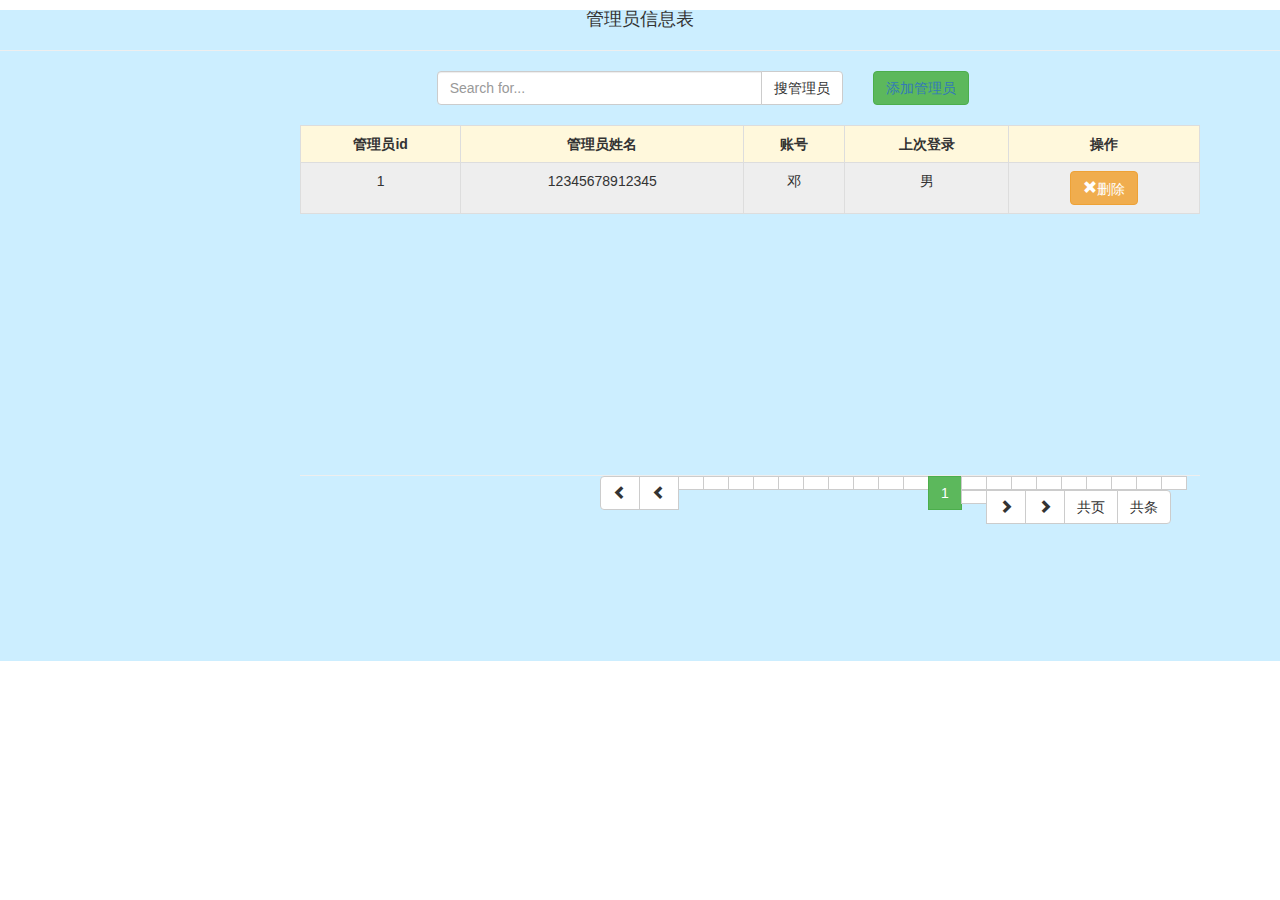
<file: src/main/resources/templates/Admin.html>
<!DOCTYPE html>
<html lang="en" xmlns:th="http://www.thymeleaf.org">
<head>
    <meta charset="UTF-8">
    <title>管理员管理</title>
</head>
<!-- 最新版本的 Bootstrap 核心 CSS 文件 -->
<link type="text/css" rel="stylesheet" href="../static/bootstrap/css/bootstrap.min.css" th:href="@{../bootstrap/css/bootstrap.min.css}">
<script src="../static/bootstrap/js/jquery.min.js" th:src="@{../bootstrap/js/jquery.min.js}"></script>
<script src="../static/bootstrap/js/bootstrap.min.js" th:src="@{../bootstrap/js/bootstrap.min.js}"></script>
<body>
<div style="background-color: #CCEEFF">
    <div th:replace="bar/publicBar::bar(1)">

    </div>

    <div style="margin: 0 auto;text-align: center;">
        <h4>管理员信息表</h4>
    </div><hr>

    <div>
        <div class="row">
            <div class="col-md-4">
                <!-- Indicates a successful or positive action -->
            </div>
            <div class="col-md-4">
                <div class="input-group">
                    <input type="text" class="form-control" placeholder="Search for..." id="input1" onkeyup="this.value=this.value.replace(/^\s+|\s+$/g,'')">
                    <span class="input-group-btn">
        <button class="btn btn-default" type="button"  data-toggle="tooltip" data-placement="bottom" title="按姓名" onclick="submit();">搜管理员</button>
      </span>
                </div><!-- /input-group -->
            </div>

                <div class="col-md-4">
                    <button type="button" class="btn btn-success"><a href="Admin_add.html" th:href="@{/Admin_add.html}">添加管理员</a></button>

                </div>



        </div>

    </div>
    <div th:fragment="pageAdmin" id="pageAdmin">
        <div style="width: 900px;height: 536px;border: 0px solid red;margin-left: 300px;padding: 0 0 0 0">
            <div style="width: 900px;height: 350px;border: 0px solid red;padding: 0 auto;">

                <table class="table table-bordered" style="margin-top: 20px;">
                    <tr>
                        <th style="text-align: center;background-color: cornsilk;">管理员id</th>
                        <th style="text-align: center;background-color: cornsilk;">管理员姓名</th>
                        <th style="text-align: center;background-color: cornsilk;">账号</th>
                        <th style="text-align: center;background-color: cornsilk;">上次登录</th>
                        <th style="text-align: center;background-color: cornsilk;">操作</th>


                    </tr>

                    <tr style="text-align: center;background-color: #eeeeee" th:each="admin:${admin}">
                        <td th:text="${admin.adminId}">1</td>
                        <td th:text="${admin.name}">12345678912345</td>
                        <td th:text="${admin.adminAccount}">邓</td>
                        <td th:text="${admin.lastTime}">男</td>

                        <td ><!-- Indicates caution should be taken with this action -->
                            <button type="button" class="btn btn-warning" data-toggle="tooltip" data-placement="bottom" title="无权限"><text class="glyphicon glyphicon-remove">删除</text></button></td>

                    </tr>







                </table>

            </div>
            <div style="border:0px solid red;width: 100%;height: 1px;background-color: #eeeeee;margin-top: 0px;">

            </div>
            <div style="margin-left: 300px;">
                <div class="btn-group"  role="group" aria-label="..." th:object="${pageResult}" >
                    <button type="button" class="btn btn-default" th:disabled="*{(nowPage!=1)?'false':'disabled'}" th:if="*{findParam==1}" th:onclick="submit2([[*{nowPage}-1]])" ><text class="glyphicon glyphicon-chevron-left" ></text> </button>
                    <button type="button" class="btn btn-default" th:disabled="*{(nowPage!=1)?'false':'disabled'}" th:if="*{findParam==2}"  th:onclick="submit1([[*{nowPage}-1]]);"><text class="glyphicon glyphicon-chevron-left" ></text></button>

                    <button type="button" class="btn btn-default" th:if="*{nowPage==(totalPage-1)&&totalPage>4&&findParam==1}" th:text="*{nowPage-3}" th:onclick="submit2([[*{nowPage}-3]])" ></button>
                    <button type="button" class="btn btn-default" th:if="*{nowPage==(totalPage-1)&&totalPage>4&&findParam==2}" th:text="*{nowPage-3}" th:onclick="submit1([[*{nowPage}-3]]);"></button>
                    <button type="button" class="btn btn-default" th:if="*{nowPage==totalPage&&totalPage>4&&findParam==1}" th:text="*{nowPage-4}" th:onclick="submit2([[*{nowPage}-4]])"></button>
                    <button type="button" class="btn btn-default" th:if="*{nowPage==totalPage&&totalPage>4&&findParam==2}" th:text="*{nowPage-4}" th:onclick="submit1([[*{nowPage}-2]]);"></button>
                    <button type="button" class="btn btn-default" th:if="*{nowPage==totalPage&&totalPage>=4&&findParam==1}" th:text="*{nowPage-3}" th:onclick="submit2([[*{nowPage}-3]])"></button>
                    <button type="button" class="btn btn-default" th:if="*{nowPage==totalPage&&totalPage>=4&&findParam==2}" th:text="*{nowPage-3}" th:onclick="submit1([[*{nowPage}-3]]);"></button>

                    <button type="button" class="btn btn-default" th:if="*{nowPage>2&&findParam==1}" th:text="*{nowPage-2}" th:onclick="submit2([[*{nowPage}-2]])"></button>
                    <button type="button" class="btn btn-default" th:if="*{nowPage>2&&findParam==2}" th:text="*{nowPage-2}" th:onclick="submit1([[*{nowPage}-2]]);"></button>
                    <button type="button" class="btn btn-default" th:if="*{nowPage>1&&findParam==1}" th:text="*{nowPage-1}" th:onclick="submit2([[*{nowPage}-1]])"></button>
                    <button type="button" class="btn btn-default" th:if="*{nowPage>1&&findParam==2}" th:text="*{nowPage-1}" th:onclick="submit1([[*{nowPage}-1]]);"></button>
                    <button type="button" class="btn btn-success" th:href="@{/getAllNotice(*{nowPage})}" th:text="*{nowPage}">1</button>
                    <button type="button" class="btn btn-default" th:if="*{nowPage!=totalPage&&nowPage!=totalPage+1&&findParam==1}" th:text="*{nowPage+1}" th:onclick="submit2([[*{nowPage}+1]])"></button>
                    <button type="button" class="btn btn-default" th:if="*{nowPage!=totalPage&&nowPage!=totalPage+1&&findParam==2}" th:text="*{nowPage+1}" th:onclick="submit1([[*{nowPage}+1]]);"></button>
                    <button type="button" class="btn btn-default" th:if="*{nowPage!=totalPage&&nowPage!=totalPage+1&&nowPage!=totalPage-1&&findParam==1}" th:text="*{nowPage+2}"  th:onclick="submit2([[*{nowPage}+2]])"></button>
                    <button type="button" class="btn btn-default" th:if="*{nowPage!=totalPage&&nowPage!=totalPage+1&&nowPage!=totalPage-1&&findParam==2}" th:text="*{nowPage+2}"  th:onclick="submit1([[*{nowPage}+2]]);"></button>

                    <button type="button" class="btn btn-default" th:if="*{nowPage==1&&totalPage>=4&&findParam==1}" th:text="*{nowPage+3}" th:onclick="submit2([[*{nowPage}+3]])"></button>
                    <button type="button" class="btn btn-default" th:if="*{nowPage==1&&totalPage>=4&&findParam==2}" th:text="*{nowPage+3}" th:onclick="submit1([[*{nowPage}+3]]);"></button>
                    <button type="button" class="btn btn-default" th:if="*{nowPage==1&&totalPage>4&&findParam==1}" th:text="*{nowPage+4}" th:onclick="submit2([[*{nowPage}+4]])"></button>
                    <button type="button" class="btn btn-default" th:if="*{nowPage==1&&totalPage>4&&findParam==2}" th:text="*{nowPage+4}" th:onclick="submit1([[*{nowPage}+4]]);"></button>
                    <button type="button" class="btn btn-default" th:if="*{nowPage==2&&totalPage>4&&findParam==1}" th:text="*{nowPage+3}" th:onclick="submit2([[*{nowPage}+3]])"></button>
                    <button type="button" class="btn btn-default" th:if="*{nowPage==2&&totalPage>4&&findParam==2}" th:text="*{nowPage+3}" th:onclick="submit1([[*{nowPage}+3]]);"></button>

                    <button type="button" class="btn btn-default" th:disabled="*{nowPage!=totalPage}?'false':'disabled'" th:if="*{findParam==1}" th:onclick="submit2([[*{nowPage}+1]])"><text class="glyphicon glyphicon-chevron-right" ></text></button>
                    <button type="button" class="btn btn-default" th:disabled="*{nowPage!=totalPage}?'false':'disabled'" th:if="*{findParam==2}" th:onclick="submit1([[*{nowPage}+1]]);"><text class="glyphicon glyphicon-chevron-right" ></text></button>

                    <button type="button" class="btn btn-default" style="text-align: center;">共<span th:text="*{totalPage}"></span>页</button>
                    <button type="button" class="btn btn-default" style="text-align: center;">共<span th:text="*{totalCount}"></span>条</button>
                </div>

            </div>
        </div>

    </div>


</div>

</body>
<script type = "text/javascript" th:inline="javascript">
    function submit(){
        //搜索

        var inputdata=$('#input1').val();
        if(inputdata!=""&&inputdata!=undefined&&inputdata!=null) {
            var url = "/findAdmin?param=" + $('#input1').val()+"&nowPage="+"1";
            $('#pageAdmin').load(url);

        }else {

            if (confirm("输入有误"))
            {
                location.reload([false]) ;
                return true;
            }else {
                location.reload([false]) ;
                return false;
            }


        }

    }


    function submit1(nowPage){


        var inputdata=$('#input1').val();
        if(inputdata!=""&&inputdata!=undefined&&inputdata!=null) {
            var url = "/findAdmin?param=" + $('#input1').val()+"&nowPage="+nowPage;
            $('#pageAdmin').load(url);

        }else {

            if (confirm("输入有误"))
            {
                location.reload([false]) ;
                return true;
            }else {
                location.reload([false]) ;
                return false;
            }


        }

    }
    //页面分页
    function submit2(nowPage){


        var url = "/getAllAdmin?nowPage=" +nowPage+"&param="+"0";

        $('#pageAdmin').load(url);



    }


    function del(noticeId,nowPage)
    {
        if(confirm("确定要删除吗？"))
        {

            var url = "/delNotice?param=" + noticeId+"&nowPage="+nowPage;
            $('#pageNotice').load(url);



            return true;
        }
        else
        {
            return false;
        }

    }


</script>
</html>
</file>
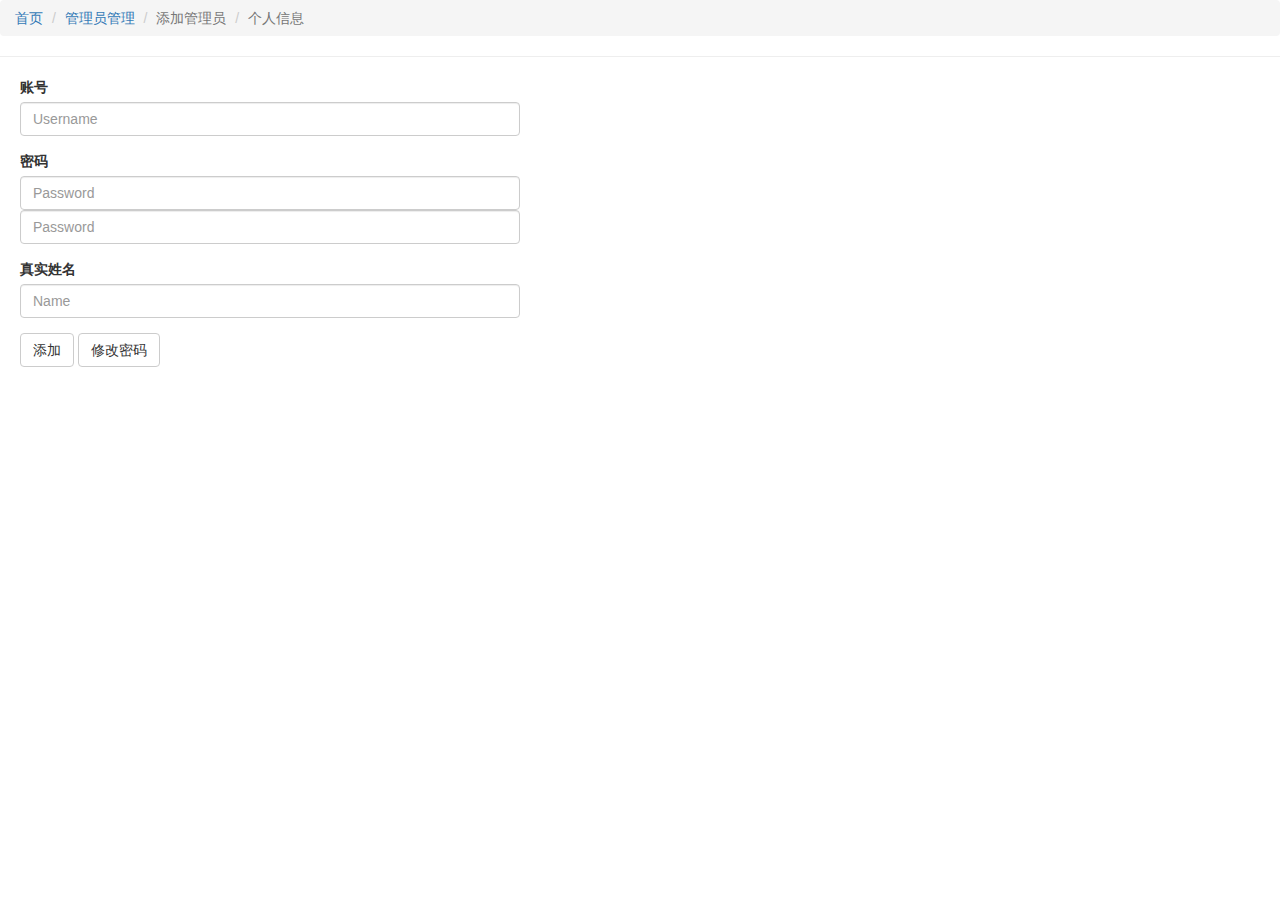
<file: src/main/resources/templates/Admin_add.html>
<!DOCTYPE html>
<html lang="en" xmlns:th="http://www.thymeleaf.org">
<head>
    <meta charset="UTF-8">
    <title>添加管理员</title>
</head>

<!-- 最新版本的 Bootstrap 核心 CSS 文件 -->
<link type="text/css" rel="stylesheet" href="../static/bootstrap/css/bootstrap.min.css" th:href="@{../bootstrap/css/bootstrap.min.css}">
<script src="../static/bootstrap/js/jquery.min.js" th:src="@{../bootstrap/js/jquery.min.js}"></script>
<script src="../static/bootstrap/js/bootstrap.min.js" th:src="@{../bootstrap/js/bootstrap.min.js}"></script>
<body>
<div>
    <div >
        <div >
            <ol class="breadcrumb">
                <li><a href="Index.html">首页</a></li>
                <li><a href="Index.html" th:href="@{/getAllAdmin(nowPage=1,param=1)}" th:if="${info==null}">管理员管理</a></li>

                <li class="active" th:if="${info==null}">添加管理员</li>
                <li class="active" th:if="${info!=null}">个人信息</li>
            </ol>
        </div><hr>
    <div style="margin-left: 20px;width: 500px;height: 500px;">
    <form  id="form1" th:method="${info}!=null?'post':''" th:action="${info}!=null?'/updateAdmin':''">
        <div class="form-group">
            <label >账号</label>
            <input type="" class="form-control"  id="username" placeholder="Username" name="username" onkeyup="this.value=this.value.replace(/[, ]/g,'')" th:if="${info==null}">
            <h4 th:text="${admin.adminAccount}" th:if="${info!=null}"></h4>
        </div>
        <div class="form-group">
            <label >密码</label>
            <input type="" class="form-control"  id="password" placeholder= "Password" name="password" onkeyup="this.value=this.value.replace(/[, ]/g,'')" th:if="${info==null}">
            <input type="" class="form-control"  id="password1" placeholder= "Password" name="password" onkeyup="this.value=this.value.replace(/[, ]/g,'')" th:if="${info!=null}" th:value="${admin.adminPassword}">
        </div>

        <div class="form-group">
            <label >真实姓名</label>
            <input type="" class="form-control" id="name" placeholder="Name" name="name" onkeyup="this.value=this.value.replace(/[, ]/g,'')" th:if="${info==null}">
            <h4 th:text="${admin.name}" th:if="${info!=null}"></h4>
        </div>


        <button type="button" class="btn btn-default" onclick="submit1();" th:if="${info==null}">添加</button>
        <button type="submit" class="btn btn-default"  th:if="${info!=null}">修改密码</button>

    </form>
    </div>
</div>
</div>
</body>
<script type = "text/javascript" th:inline="javascript">
    /**
     *
     */
    function submit1() {

        var name = $("#name").val();
        var password = $("#password").val();
        var username = $("#username").val();
        if(name==""||name==null||name==undefined||password==""||password==null||password==undefined||username==""||username==undefined
        ||username==null){
            confirm("输入有误");
            location.reload([false]);
        }

       else {
            $.ajax({
                type: "post",
                url: "/addAdmin",
                data: $("#form1").serializeArray(),
                dataType: "json",
                // contentType:"application/json; charset=utf-8",
                contentType: "application/x-www-form-urlencoded",
                success: function (data) {

                    if (data.mes == "1") {
                        alert("添加成功")
                        location.reload([false]);
                    } else if (data.mes == "0") {
                        alert("该用户已被注册")

                    } else if (data.mes == "2") {
                        alert("添加失败")
                        location.reload([false]);
                    } else if (data.mes == "3") {
                        alert("输入有误")
                    }

                }
            });
        }
        }







</script>
</html>
</file>
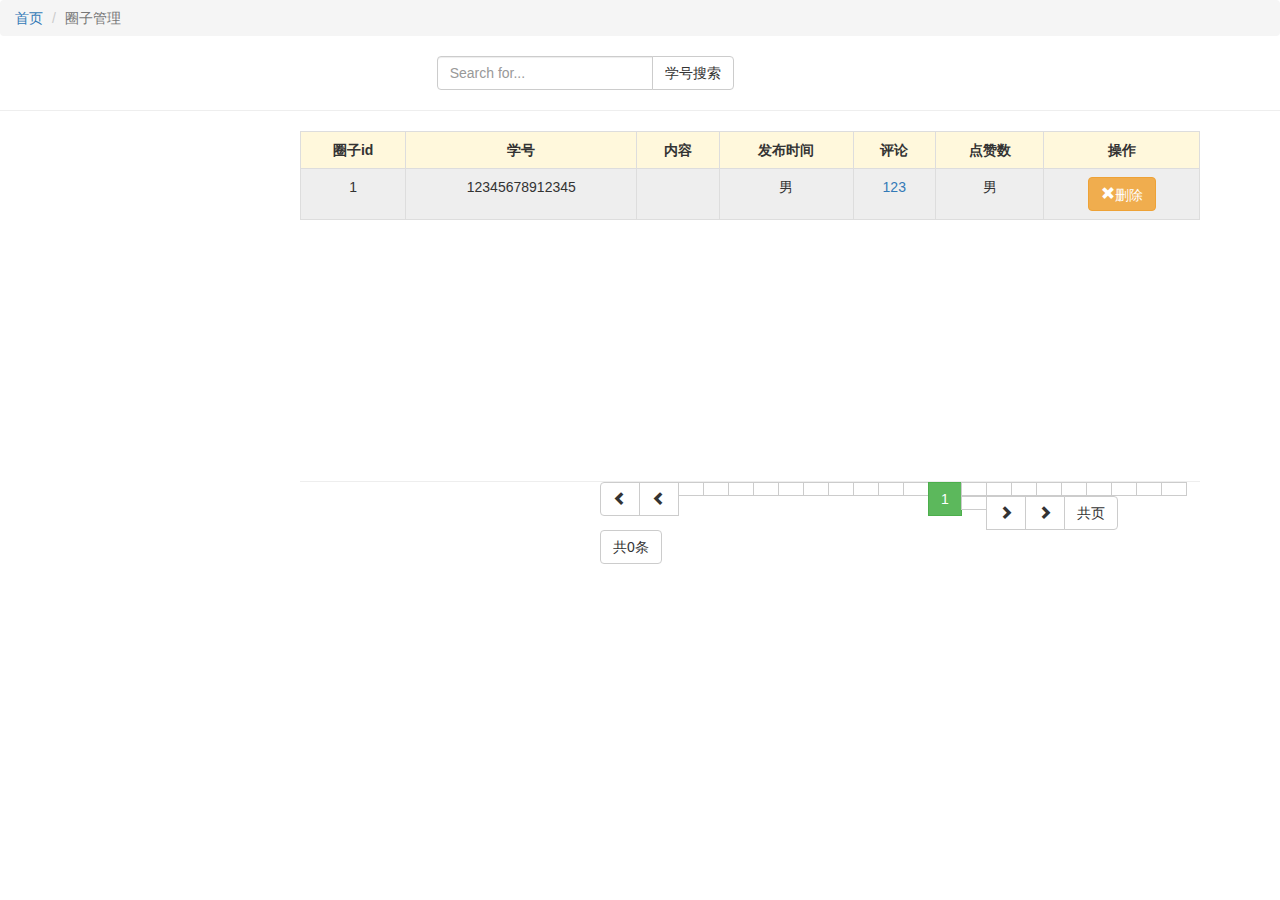
<file: src/main/resources/templates/Circle.html>
<!DOCTYPE html>
<html lang="en" xmlns:th="http://www.thymeleaf.org">
<head>
    <meta charset="UTF-8">
    <title>圈子</title>
    <link type="text/css" rel="stylesheet" href="../static/bootstrap/css/bootstrap.min.css" th:href="@{../bootstrap/css/bootstrap.min.css}">
    <script src="../static/bootstrap/js/jquery.min.js" th:src="@{../bootstrap/js/jquery.min.js}"></script>
    <script src="../static/bootstrap/js/bootstrap.min.js" th:src="@{../bootstrap/js/bootstrap.min.js}"></script>
</head>
<body>
<div>
    <div >
        <ol class="breadcrumb">
            <li><a href="Index.html">首页</a></li>
            <li class="active">圈子管理</li>
        </ol>
    </div>
    <div class="row">
        <div class="col-md-4">
            <!-- Indicates a successful or positive action -->
        </div>
        <div class="col-md-3">
            <div class="input-group">
                <input type="text" class="form-control" placeholder="Search for..." id="input1">
                <span class="input-group-btn">
        <button class="btn btn-default" type="button"  data-toggle="tooltip" data-placement="bottom" title="按学号" onclick="submit();">学号搜索</button>
      </span>
            </div><!-- /input-group -->
        </div>

        <div class="col-md-4">
            <!--<button type="button" class="btn btn-success"><a href="Admin_add.html" th:href="@{/Admin_add.html}">添加管理员</a></button>-->

        </div>



    </div><hr>
    <div th:fragment="pageCircle" id="pageCircle">
        <div style="width: 900px;height: 536px;border: 0px solid red;margin-left: 300px;padding: 0 0 0 0">
            <div style="width: 900px;height: 350px;border: 0px solid red;padding: 0 auto;">

                <table class="table table-bordered" style="margin-top: 20px;">
                    <tr>

                        <th style="text-align: center;background-color: cornsilk;">圈子id</th>
                        <th style="text-align: center;background-color: cornsilk;">学号</th>
                        <th style="text-align: center;background-color: cornsilk;">内容</th>
                        <th style="text-align: center;background-color: cornsilk;">发布时间</th>
                        <th style="text-align: center;background-color: cornsilk;">评论</th>
                        <th style="text-align: center;background-color: cornsilk;">点赞数</th>
                        <th style="text-align: center;background-color: cornsilk;">操作</th>


                    </tr>

                    <tr style="text-align: center;background-color: #eeeeee" th:each="circle:${circle}">
                        <td th:text="${circle.circleId}">1</td>
                        <td th:text="${circle.creatorId}">12345678912345</td>
                        <td ><a th:href="@{/getCircleContent(param=${circle.circleId})}" th:text="内容详情"></a></td>
                        <td th:text="${circle.createTime}">男</td>
                        <td ><a th:href="@{/getAllComment(nowPage=1,circleId=${circle.circleId},param=1)}" th:text="评论详情">123</a></td>
                        <td th:text="${circle.like}">男</td>

                        <td ><!-- Indicates caution should be taken with this action -->
                            <button type="button" class="btn btn-warning" data-toggle="tooltip" data-placement="bottom" title="无权限" th:onclick="del([[${circle.creatorId}]],[[${pageResult.nowPage}]])"><text class="glyphicon glyphicon-remove">删除</text></button></td>

                    </tr>







                </table>

            </div>
            <div style="border:0px solid red;width: 100%;height: 1px;background-color: #eeeeee;margin-top: 0px;">

            </div>
            <div style="margin-left: 300px;">
                <div class="btn-group"  role="group" aria-label="..." th:object="${pageResult}" >
                    <button type="button" class="btn btn-default" th:disabled="*{(nowPage!=1)?'false':'disabled'}" th:if="*{findParam==1}" th:onclick="submit2([[*{nowPage}-1]])" ><text class="glyphicon glyphicon-chevron-left" ></text> </button>
                    <button type="button" class="btn btn-default" th:disabled="*{(nowPage!=1)?'false':'disabled'}" th:if="*{findParam==2}"  th:onclick="submit1([[*{nowPage}-1]]);"><text class="glyphicon glyphicon-chevron-left" ></text></button>

                    <button type="button" class="btn btn-default" th:if="*{nowPage==(totalPage-1)&&totalPage>4&&findParam==1}" th:text="*{nowPage-3}" th:onclick="submit2([[*{nowPage}-3]])" ></button>
                    <button type="button" class="btn btn-default" th:if="*{nowPage==(totalPage-1)&&totalPage>4&&findParam==2}" th:text="*{nowPage-3}" th:onclick="submit1([[*{nowPage}-3]]);"></button>
                    <button type="button" class="btn btn-default" th:if="*{nowPage==totalPage&&totalPage>4&&findParam==1}" th:text="*{nowPage-4}" th:onclick="submit2([[*{nowPage}-4]])"></button>
                    <button type="button" class="btn btn-default" th:if="*{nowPage==totalPage&&totalPage>4&&findParam==2}" th:text="*{nowPage-4}" th:onclick="submit1([[*{nowPage}-2]]);"></button>
                    <button type="button" class="btn btn-default" th:if="*{nowPage==totalPage&&totalPage>=4&&findParam==1}" th:text="*{nowPage-3}" th:onclick="submit2([[*{nowPage}-3]])"></button>
                    <button type="button" class="btn btn-default" th:if="*{nowPage==totalPage&&totalPage>=4&&findParam==2}" th:text="*{nowPage-3}" th:onclick="submit1([[*{nowPage}-3]]);"></button>

                    <button type="button" class="btn btn-default" th:if="*{nowPage>2&&findParam==1}" th:text="*{nowPage-2}" th:onclick="submit2([[*{nowPage}-2]])"></button>
                    <button type="button" class="btn btn-default" th:if="*{nowPage>2&&findParam==2}" th:text="*{nowPage-2}" th:onclick="submit1([[*{nowPage}-2]]);"></button>
                    <button type="button" class="btn btn-default" th:if="*{nowPage>1&&findParam==1}" th:text="*{nowPage-1}" th:onclick="submit2([[*{nowPage}-1]])"></button>
                    <button type="button" class="btn btn-default" th:if="*{nowPage>1&&findParam==2}" th:text="*{nowPage-1}" th:onclick="submit1([[*{nowPage}-1]]);"></button>
                    <button type="button" class="btn btn-success" th:href="@{/getAllNotice(*{nowPage})}" th:text="*{nowPage}">1</button>
                    <button type="button" class="btn btn-default" th:if="*{nowPage!=totalPage&&nowPage!=totalPage+1&&findParam==1}" th:text="*{nowPage+1}" th:onclick="submit2([[*{nowPage}+1]])"></button>
                    <button type="button" class="btn btn-default" th:if="*{nowPage!=totalPage&&nowPage!=totalPage+1&&findParam==2}" th:text="*{nowPage+1}" th:onclick="submit1([[*{nowPage}+1]]);"></button>
                    <button type="button" class="btn btn-default" th:if="*{nowPage!=totalPage&&nowPage!=totalPage+1&&nowPage!=totalPage-1&&findParam==1}" th:text="*{nowPage+2}"  th:onclick="submit2([[*{nowPage}+2]])"></button>
                    <button type="button" class="btn btn-default" th:if="*{nowPage!=totalPage&&nowPage!=totalPage+1&&nowPage!=totalPage-1&&findParam==2}" th:text="*{nowPage+2}"  th:onclick="submit1([[*{nowPage}+2]]);"></button>

                    <button type="button" class="btn btn-default" th:if="*{nowPage==1&&totalPage>=4&&findParam==1}" th:text="*{nowPage+3}" th:onclick="submit2([[*{nowPage}+3]])"></button>
                    <button type="button" class="btn btn-default" th:if="*{nowPage==1&&totalPage>=4&&findParam==2}" th:text="*{nowPage+3}" th:onclick="submit1([[*{nowPage}+3]]);"></button>
                    <button type="button" class="btn btn-default" th:if="*{nowPage==1&&totalPage>4&&findParam==1}" th:text="*{nowPage+4}" th:onclick="submit2([[*{nowPage}+4]])"></button>
                    <button type="button" class="btn btn-default" th:if="*{nowPage==1&&totalPage>4&&findParam==2}" th:text="*{nowPage+4}" th:onclick="submit1([[*{nowPage}+4]]);"></button>
                    <button type="button" class="btn btn-default" th:if="*{nowPage==2&&totalPage>4&&findParam==1}" th:text="*{nowPage+3}" th:onclick="submit2([[*{nowPage}+3]])"></button>
                    <button type="button" class="btn btn-default" th:if="*{nowPage==2&&totalPage>4&&findParam==2}" th:text="*{nowPage+3}" th:onclick="submit1([[*{nowPage}+3]]);"></button>

                    <button type="button" class="btn btn-default" th:disabled="*{nowPage!=totalPage}?'false':'disabled'" th:if="*{findParam==1}" th:onclick="submit2([[*{nowPage}+1]])"><text class="glyphicon glyphicon-chevron-right" ></text></button>
                    <button type="button" class="btn btn-default" th:disabled="*{nowPage!=totalPage}?'false':'disabled'" th:if="*{findParam==2}" th:onclick="submit1([[*{nowPage}+1]]);"><text class="glyphicon glyphicon-chevron-right" ></text></button>

                    <button type="button" class="btn btn-default" style="text-align: center;">共<span th:text="*{totalPage}"></span>页</button>
                </div> <button type="button" class="btn btn-default" style="text-align: center;">共<span th:text="*{totalCount}">0</span>条</button>

            </div>
        </div>

    </div>



</div>

</body>
<script type = "text/javascript" th:inline="javascript">
    function submit(){
        //搜索

        var inputdata=$('#input1').val();
        if(inputdata!=""&&inputdata!=undefined&&inputdata!=null) {
            var url = "/findCircle?param=" + $('#input1').val()+"&nowPage="+"1";
            $('#pageCircle').load(url);

        }else {

            if (confirm("输入有误"))
            {
                location.reload([false]) ;
                return true;
            }else {
                location.reload([false]) ;
                return false;
            }


        }

    }

    //阻止搜索框输入非数字
    $('#input1').bind('input propertychange', function() {

        $(this)[0].value = $(this).val().replace(/[^0-9]/g,'')
    });

    function submit1(nowPage){


        var inputdata=$('#input1').val();
        if(inputdata!=""&&inputdata!=undefined&&inputdata!=null) {
            var url = "/findCircle?param=" + $('#input1').val()+"&nowPage="+nowPage;
            $('#pageCircle').load(url);

        }else {

            if (confirm("输入有误"))
            {
                location.reload([false]) ;
                return true;
            }else {
                location.reload([false]) ;
                return false;
            }


        }

    }
    //页面分页
    function submit2(nowPage){


        var url = "/getAllCircle?nowPage=" +nowPage+"&param="+"0";

        $('#pageCircle').load(url);



    }



    function del(studentId,nowPage)
    {
        if(confirm("确定要删除吗？"))
        {

            var url = "/delCircle?param=" + studentId+"&nowPage="+nowPage;
            $('#pageCircle').load(url);



            return true;
        }
        else
        {
            return false;
        }

    }


</script>
</html>
</file>
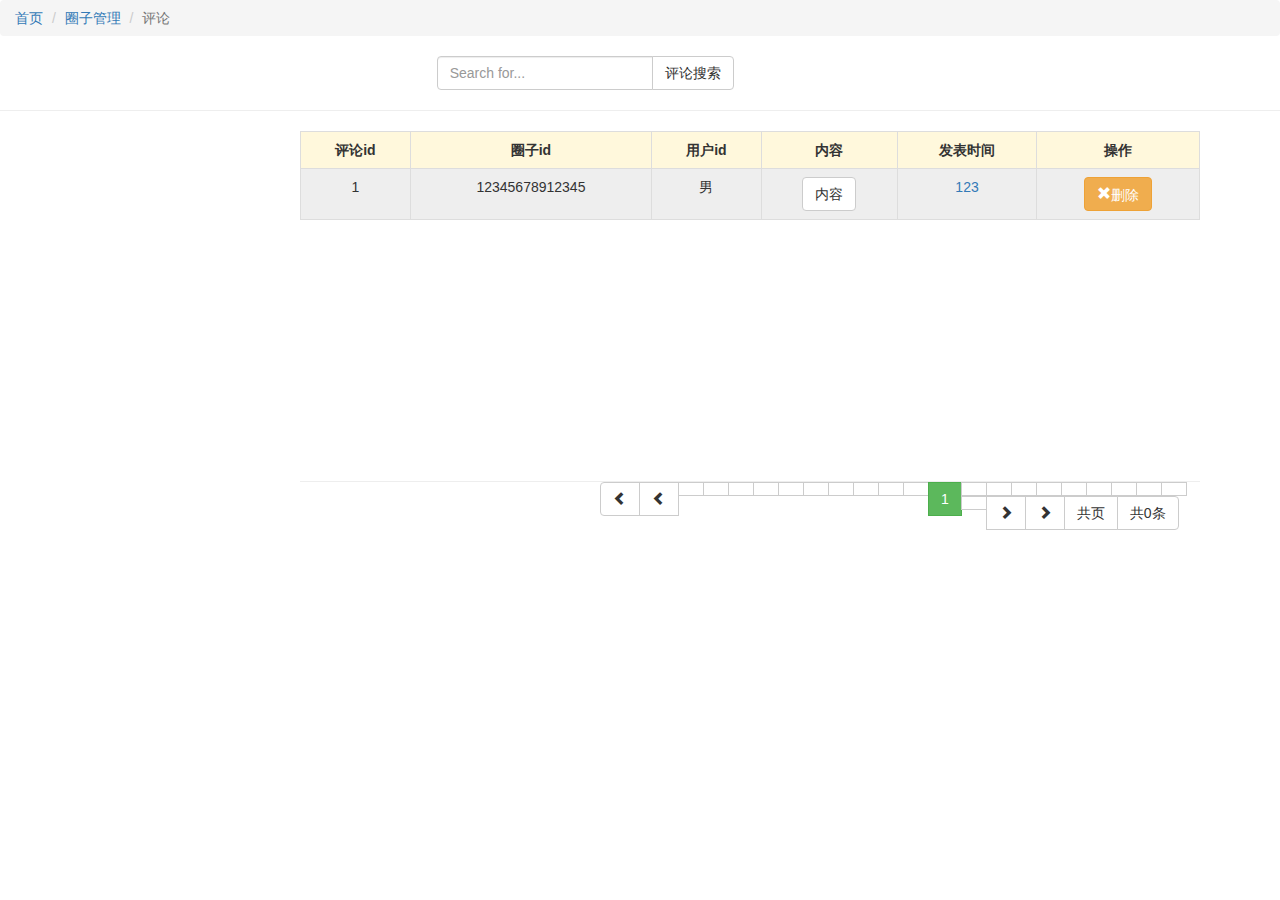
<file: src/main/resources/templates/Comment.html>
<!DOCTYPE html>
<html lang="en" xmlns:th="http://www.thymeleaf.org">
<head>
    <meta charset="UTF-8">
    <title>评论</title>
    <link type="text/css" rel="stylesheet" href="../static/bootstrap/css/bootstrap.min.css" th:href="@{../bootstrap/css/bootstrap.min.css}">
    <script src="../static/bootstrap/js/jquery.min.js" th:src="@{../bootstrap/js/jquery.min.js}"></script>
    <script src="../static/bootstrap/js/bootstrap.min.js" th:src="@{../bootstrap/js/bootstrap.min.js}"></script>
</head>
<body>
<div>
    <div >
        <ol class="breadcrumb">
            <li><a href="Index.html">首页</a></li>
            <li><a href="Circle.html" th:href="@{getAllCircle(nowPage=1,param=1)}">圈子管理</a></li>
            <li class="active">评论</li>
        </ol>
    </div>
    <div class="row">
        <div class="col-md-4">
            <!-- Indicates a successful or positive action -->
        </div>
        <div class="col-md-3">
            <div class="input-group">
                <input type="text" class="form-control" placeholder="Search for..." id="input1">
                <span class="input-group-btn">
        <button class="btn btn-default" type="button"  data-toggle="tooltip" data-placement="bottom" title="" onclick="submit();">评论搜索</button>
      </span>
            </div><!-- /input-group -->
        </div>

        <div class="col-md-4">
            <!--<button type="button" class="btn btn-success"><a href="Admin_add.html" th:href="@{/Admin_add.html}">添加管理员</a></button>-->

        </div>



    </div><hr>
    <div th:fragment="pageComment" id="pageComment">
        <div style="width: 900px;height: 536px;border: 0px solid red;margin-left: 300px;padding: 0 0 0 0">
            <div style="width: 900px;height: 350px;border: 0px solid red;padding: 0 auto;">

                <table class="table table-bordered" style="margin-top: 20px;">
                    <tr>

                        <th style="text-align: center;background-color: cornsilk;">评论id</th>
                        <th style="text-align: center;background-color: cornsilk;">圈子id</th>
                        <th style="text-align: center;background-color: cornsilk;">用户id</th>
                        <th style="text-align: center;background-color: cornsilk;">内容</th>
                        <th style="text-align: center;background-color: cornsilk;">发表时间</th>
                        <th style="text-align: center;background-color: cornsilk;">操作</th>


                    </tr>

                    <tr style="text-align: center;background-color: #eeeeee" th:each="comment:${comment}">
                        <td th:text="${comment.commentId}">1</td>
                        <td th:text="${comment.circleId}">12345678912345</td>
                        <td th:text="${comment.userId}">男</td>
                        <td ><button class="btn btn-default" type="button"  data-toggle="tooltip" data-placement="bottom"  th:onclick="submitContent([[${comment.content}]]);" >内容</button></td>

                        <td th:text="${comment.createTime}"><a>123</a></td>

                        <td ><!-- Indicates caution should be taken with this action -->
                            <button type="button" class="btn btn-warning" data-toggle="tooltip" data-placement="bottom" title="无权限" th:onclick="del([[${comment.commentId}]],[[${pageResult.nowPage}]],[[${comment.circleId}]])"><text class="glyphicon glyphicon-remove">删除</text></button></td>

                    </tr>







                </table>

            </div>
            <div style="border:0px solid red;width: 100%;height: 1px;background-color: #eeeeee;margin-top: 0px;">

            </div>
            <div style="margin-left: 300px;">
                <div class="btn-group"  role="group" aria-label="..." th:object="${pageResult}" >
                    <button type="button" class="btn btn-default" th:disabled="*{(nowPage!=1)?'false':'disabled'}" th:if="*{findParam==1}" th:onclick="submit2([[*{nowPage}-1]])" ><text class="glyphicon glyphicon-chevron-left" ></text> </button>
                    <button type="button" class="btn btn-default" th:disabled="*{(nowPage!=1)?'false':'disabled'}" th:if="*{findParam==2}"  th:onclick="submit1([[*{nowPage}-1]]);"><text class="glyphicon glyphicon-chevron-left" ></text></button>

                    <button type="button" class="btn btn-default" th:if="*{nowPage==(totalPage-1)&&totalPage>4&&findParam==1}" th:text="*{nowPage-3}" th:onclick="submit2([[*{nowPage}-3]])" ></button>
                    <button type="button" class="btn btn-default" th:if="*{nowPage==(totalPage-1)&&totalPage>4&&findParam==2}" th:text="*{nowPage-3}" th:onclick="submit1([[*{nowPage}-3]]);"></button>
                    <button type="button" class="btn btn-default" th:if="*{nowPage==totalPage&&totalPage>4&&findParam==1}" th:text="*{nowPage-4}" th:onclick="submit2([[*{nowPage}-4]])"></button>
                    <button type="button" class="btn btn-default" th:if="*{nowPage==totalPage&&totalPage>4&&findParam==2}" th:text="*{nowPage-4}" th:onclick="submit1([[*{nowPage}-2]]);"></button>
                    <button type="button" class="btn btn-default" th:if="*{nowPage==totalPage&&totalPage>=4&&findParam==1}" th:text="*{nowPage-3}" th:onclick="submit2([[*{nowPage}-3]])"></button>
                    <button type="button" class="btn btn-default" th:if="*{nowPage==totalPage&&totalPage>=4&&findParam==2}" th:text="*{nowPage-3}" th:onclick="submit1([[*{nowPage}-3]]);"></button>

                    <button type="button" class="btn btn-default" th:if="*{nowPage>2&&findParam==1}" th:text="*{nowPage-2}" th:onclick="submit2([[*{nowPage}-2]])"></button>
                    <button type="button" class="btn btn-default" th:if="*{nowPage>2&&findParam==2}" th:text="*{nowPage-2}" th:onclick="submit1([[*{nowPage}-2]]);"></button>
                    <button type="button" class="btn btn-default" th:if="*{nowPage>1&&findParam==1}" th:text="*{nowPage-1}" th:onclick="submit2([[*{nowPage}-1]])"></button>
                    <button type="button" class="btn btn-default" th:if="*{nowPage>1&&findParam==2}" th:text="*{nowPage-1}" th:onclick="submit1([[*{nowPage}-1]]);"></button>
                    <button type="button" class="btn btn-success" th:href="@{/getAllNotice(*{nowPage})}" th:text="*{nowPage}">1</button>
                    <button type="button" class="btn btn-default" th:if="*{nowPage!=totalPage&&nowPage!=totalPage+1&&findParam==1}" th:text="*{nowPage+1}" th:onclick="submit2([[*{nowPage}+1]])"></button>
                    <button type="button" class="btn btn-default" th:if="*{nowPage!=totalPage&&nowPage!=totalPage+1&&findParam==2}" th:text="*{nowPage+1}" th:onclick="submit1([[*{nowPage}+1]]);"></button>
                    <button type="button" class="btn btn-default" th:if="*{nowPage!=totalPage&&nowPage!=totalPage+1&&nowPage!=totalPage-1&&findParam==1}" th:text="*{nowPage+2}"  th:onclick="submit2([[*{nowPage}+2]])"></button>
                    <button type="button" class="btn btn-default" th:if="*{nowPage!=totalPage&&nowPage!=totalPage+1&&nowPage!=totalPage-1&&findParam==2}" th:text="*{nowPage+2}"  th:onclick="submit1([[*{nowPage}+2]]);"></button>

                    <button type="button" class="btn btn-default" th:if="*{nowPage==1&&totalPage>=4&&findParam==1}" th:text="*{nowPage+3}" th:onclick="submit2([[*{nowPage}+3]])"></button>
                    <button type="button" class="btn btn-default" th:if="*{nowPage==1&&totalPage>=4&&findParam==2}" th:text="*{nowPage+3}" th:onclick="submit1([[*{nowPage}+3]]);"></button>
                    <button type="button" class="btn btn-default" th:if="*{nowPage==1&&totalPage>4&&findParam==1}" th:text="*{nowPage+4}" th:onclick="submit2([[*{nowPage}+4]])"></button>
                    <button type="button" class="btn btn-default" th:if="*{nowPage==1&&totalPage>4&&findParam==2}" th:text="*{nowPage+4}" th:onclick="submit1([[*{nowPage}+4]]);"></button>
                    <button type="button" class="btn btn-default" th:if="*{nowPage==2&&totalPage>4&&findParam==1}" th:text="*{nowPage+3}" th:onclick="submit2([[*{nowPage}+3]])"></button>
                    <button type="button" class="btn btn-default" th:if="*{nowPage==2&&totalPage>4&&findParam==2}" th:text="*{nowPage+3}" th:onclick="submit1([[*{nowPage}+3]]);"></button>

                    <button type="button" class="btn btn-default" th:disabled="*{nowPage!=totalPage}?'false':'disabled'" th:if="*{findParam==1}" th:onclick="submit2([[*{nowPage}+1]])"><text class="glyphicon glyphicon-chevron-right" ></text></button>
                    <button type="button" class="btn btn-default" th:disabled="*{nowPage!=totalPage}?'false':'disabled'" th:if="*{findParam==2}" th:onclick="submit1([[*{nowPage}+1]]);"><text class="glyphicon glyphicon-chevron-right" ></text></button>

                    <button type="button" class="btn btn-default" style="text-align: center;">共<span th:text="*{totalPage}"></span>页</button>
                    <button type="button" class="btn btn-default" style="text-align: center;">共<span th:text="*{totalCount}">0</span>条</button>
                </div>

            </div>
        </div>

    </div>



</div>

</body>
<script type = "text/javascript" th:inline="javascript">
    function submit1(){
        //搜索

        var inputdata=$('#input1').val();
        if(inputdata!=""&&inputdata!=undefined&&inputdata!=null) {
            var url = "/findComment?param=" + $('#input1').val();
            $('#pageComment').load(url);

        }else {

            if (confirm("输入有误"))
            {
                location.reload([false]) ;
                return true;
            }else {
                location.reload([false]) ;
                return false;
            }


        }

    }

    //阻止搜索框输入非数字
    $('#input1').bind('input propertychange', function() {

        $(this)[0].value = $(this).val().replace(/[^0-9]/g,'')
    });

    function submit1(nowPage){
        //搜索

        var inputdata=$('#input1').val();
        if(inputdata!=""&&inputdata!=undefined&&inputdata!=null) {
            var url = "/findNotice?param=" + $('#input1').val()+"&nowPage="+nowPage;
            $('#pageComment').load(url);

        }else {

            if (confirm("输入有误"))
            {
                location.reload([false]) ;
                return true;
            }else {
                location.reload([false]) ;
                return false;
            }


        }

    }
    //页面分页
    function submit2(nowPage){


        var url = "/getAllComment?nowPage=" +nowPage+"&param="+"0";

        $('#pageComment').load(url);



    }
    function submitContent(content) {
        confirm(content);

    }

    function del(commentId,nowPage,circleId)
    {
        if(confirm("确定要删除吗？"))
        {

            var url = "/delComment?param=" + commentId+"&nowPage="+nowPage+"&circleId="+circleId;
            $('#pageComment').load(url);



            return true;
        }
        else
        {
            return false;
        }

    }


</script>
</html>
</file>
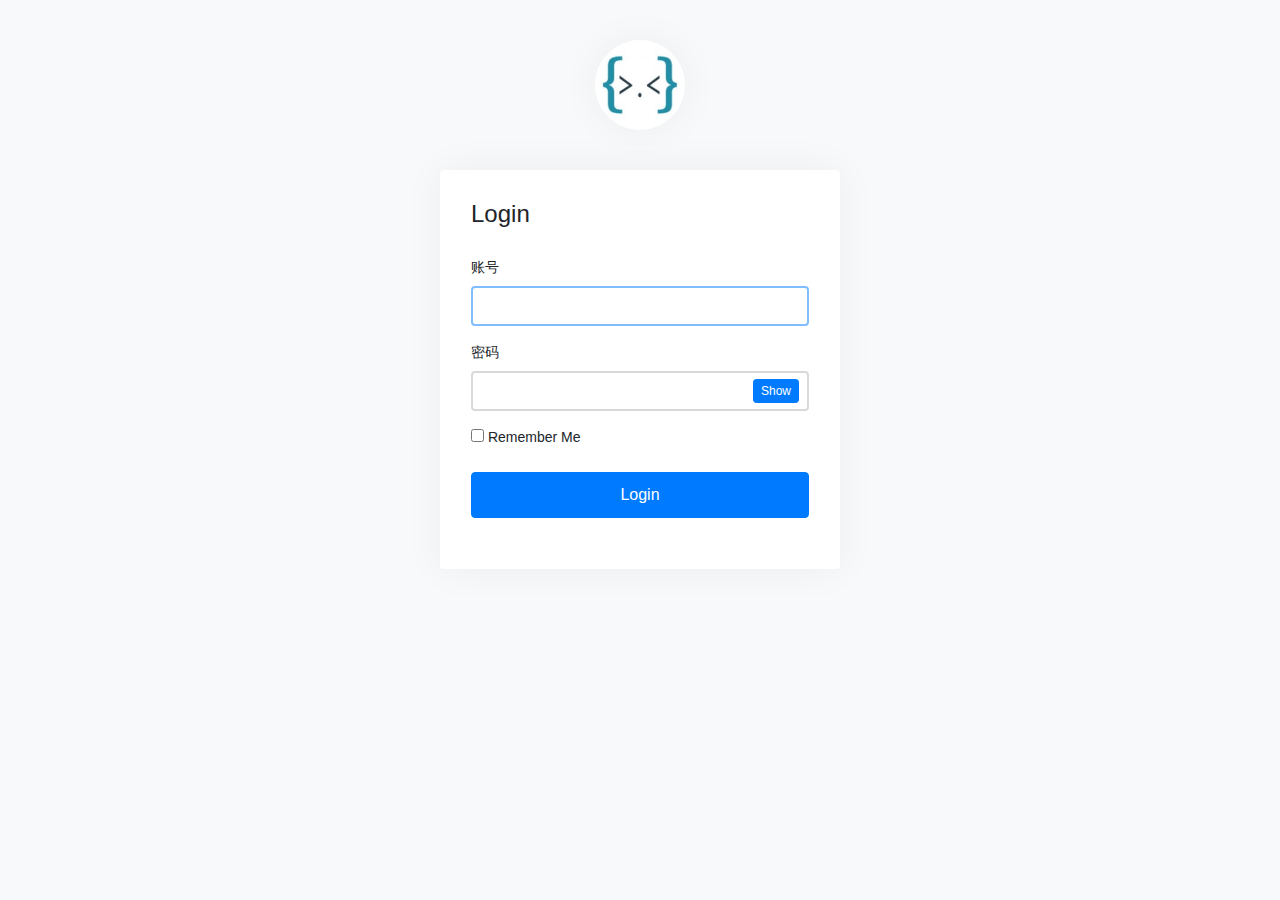
<file: src/main/resources/templates/Login.html>
<!DOCTYPE html>
<html lang="en" xmlns:th="http://www.thymeleaf.org">
<head>
	<meta charset="utf-8">
	<meta name="author" content="Kodinger">
	<title>My Login Page &mdash; Bootstrap 4 Login Page Snippet</title>
	<link rel="stylesheet" type="text/css" href="../static/login/bootstrap/css/bootstrap.min.css" th:href="@{login/bootstrap/css/bootstrap.min.css}">
	<link rel="stylesheet" type="text/css" href="../static/login/css/my-login.css" th:href="@{login/css/my-login.css}">
</head>
<body class="my-login-page">
	<section class="h-100">
		<div class="container h-100">
			<div class="row justify-content-md-center h-100">
				<div class="card-wrapper">
					<div class="brand">
						<img src="../static/login/img/logo.jpg" th:src="@{login/img/logo.jpg}">
					</div>
					<div class="card fat">
						<div class="card-body">
							<h4 class="card-title">Login</h4>
							<form method="POST" action="Index.html" th:action="@{/login}">
							 
								<div class="form-group">
									<p th:text="${mes}"></p>
									<label for="email">账号</label>

									<input id="email" type="text" class="form-control" name="username" value="" required autofocus>
								</div>

								<div class="form-group">
									<label for="password">密码
										<!--<a href="forgot.html" class="float-right">-->
											<!--Forgot Password?-->
										<!--</a>-->
									</label>
									<input id="password" type="password" class="form-control" name="password" required data-eye>
								</div>

								<div class="form-group">
									<label>
										<input type="checkbox" name="remember"> Remember Me
									</label>
								</div>

								<div class="form-group no-margin">
									<button type="submit" class="btn btn-primary btn-block">
										Login
									</button>
								</div>
								<div class="margin-top20 text-center">
									<!--Don't have an account? <a href="register.html">Create One</a>-->
								</div>
							</form>
						</div>
					</div>
					<div class="footer">
						<!--Copyright &copy; Your Company 2017 - More Templates <a href="http://www.cssmoban.com/" target="_blank" title="模板之家">模板之家</a> - Collect from <a href="http://www.cssmoban.com/" title="网页模板" target="_blank">网页模板</a>-->
					</div>
				</div>
			</div>
		</div>
	</section>

	<script src="../static/login/js/jquery.min.js" th:src="@{login/js/jquery.min.js}"></script>
	<script src="../static/login/bootstrap/js/bootstrap.min.js" th:src="@{login/bootstrap/js/bootstrap.min.js}"></script>
	<script src="../static/login/js/my-login.js" th:src="@{login/js/my-login.js}"></script>
</body>
</html>
</file>
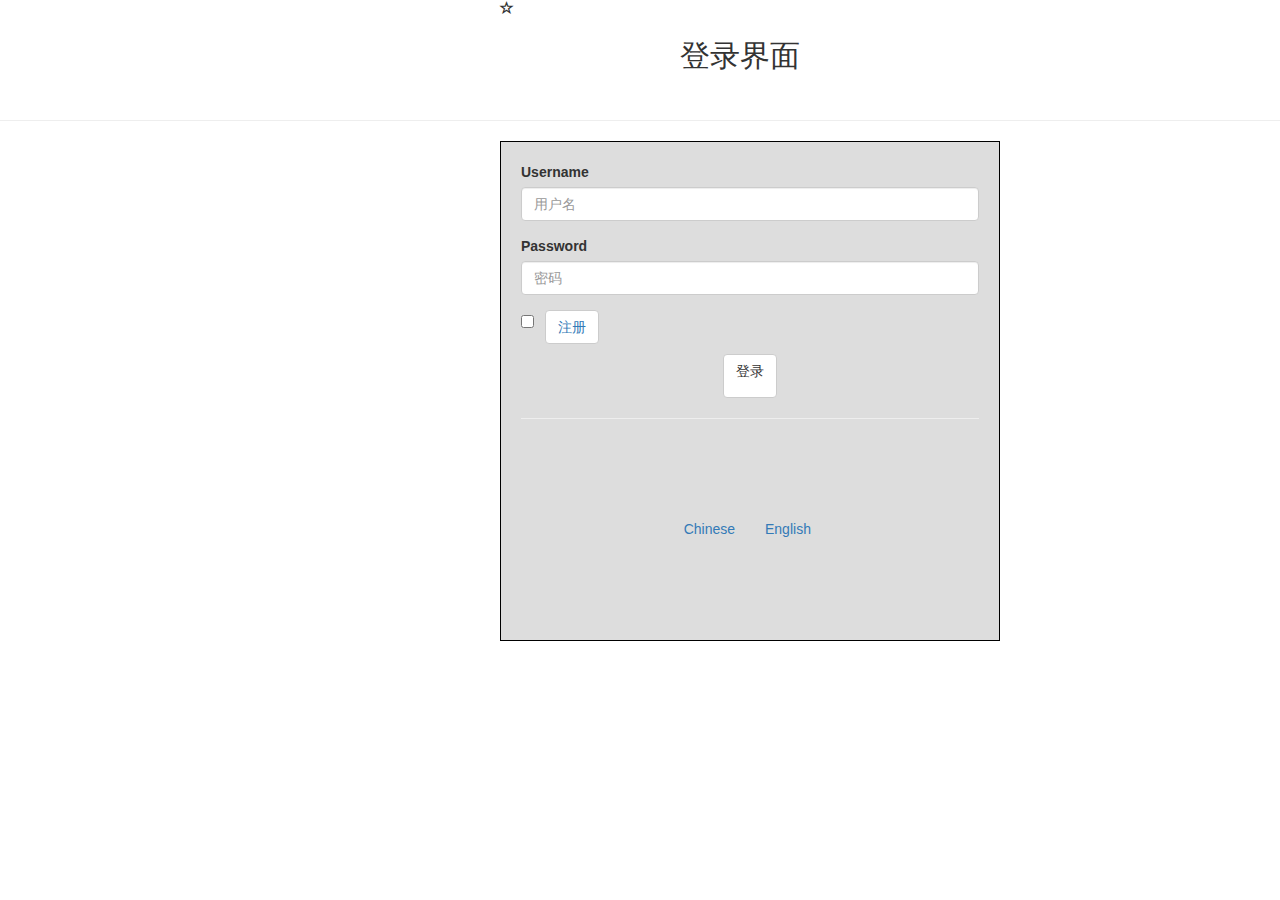
<file: src/main/resources/templates/Login2.html>
<!DOCTYPE html>
<html lang="en" xmlns:th="http://www.thymeleaf.org">
<head>
    <meta charset="UTF-8">
    <title>登录</title>
    <link type="text/css" rel="stylesheet" href="../static/css/login.css" th:href="@{css/login.css}">
    <link type="text/css" rel="stylesheet" href="../static/bootstrap/css/bootstrap.min.css" th:href="@{bootstrap/css/bootstrap.min.css}">
    <script src="../static/bootstrap/js/jquery.min.js" th:src="@{bootstrap/js/jquery.min.js}"></script>
    <script src="../static/bootstrap/js/bootstrap.min.js" th:src="@{bootstrap/js/bootstrap.min.js}"></script>
</head>
<body>
    <div class="div1">
        <div class="glyphicon glyphicon-star-empty">
            <div style="margin-left: 180px;" ><h2 th:text="#{login.tip}">登录界面</h2></div>
            <p  th:text="${mes}" th:if="${not #strings.isEmpty(mes)}" style="color: #2aabd2"></p>


        </div>



    </div><hr/>

    <div class="div2">
        <form method="post" action="Index.html" th:action="@{/login}">
            <div class="form-group">
                <label for="exampleInputEmail1" th:text="#{login.username}">Username</label>
                <input type="text" class="form-control" id="exampleInputEmail1" placeholder="用户名" name="username">
            </div>
            <div class="form-group">
                <label for="exampleInputPassword1" th:text="#{login.password}">Password</label>
                <input type="password" class="form-control" id="exampleInputPassword1" placeholder="密码" name="password">
            </div>
            <!--<div class="form-group">-->
                <!--<label for="exampleInputFile">File input</label>-->
                <!--<input type="file" id="exampleInputFile">-->
                <!--<p class="help-block">Example block-level help text here.</p>-->
            <!--</div>-->
            <div class="checkbox">
                <label >
                    <input type="checkbox"th:text="#{login.remember}" name="remember">
                </label>
                <button type="button" class="btn btn-default" data-toggle="tooltip" data-placement="top" title="该功能尚未开发" th:text="#{login.register}">
                    <a>注册</a>
                </button>


            </div>
            <div style="text-align: center">
                <button type="submit" class="btn btn-default" style=""><p th:text="#{login.bnt}">登录</p></button>
            </div><hr>
            <div class="row" style="margin-top: 100px;">
                <div class="col-md-6" style="text-align: right;"><a th:href="@{/login(l='zh_CN')}">Chinese</a></div>
                <div class="col-md-6"><a th:href="@{/login(l='en_US')}">English</a></div>

            </div>

        </form>

    </div>

</body>
</html>
</file>
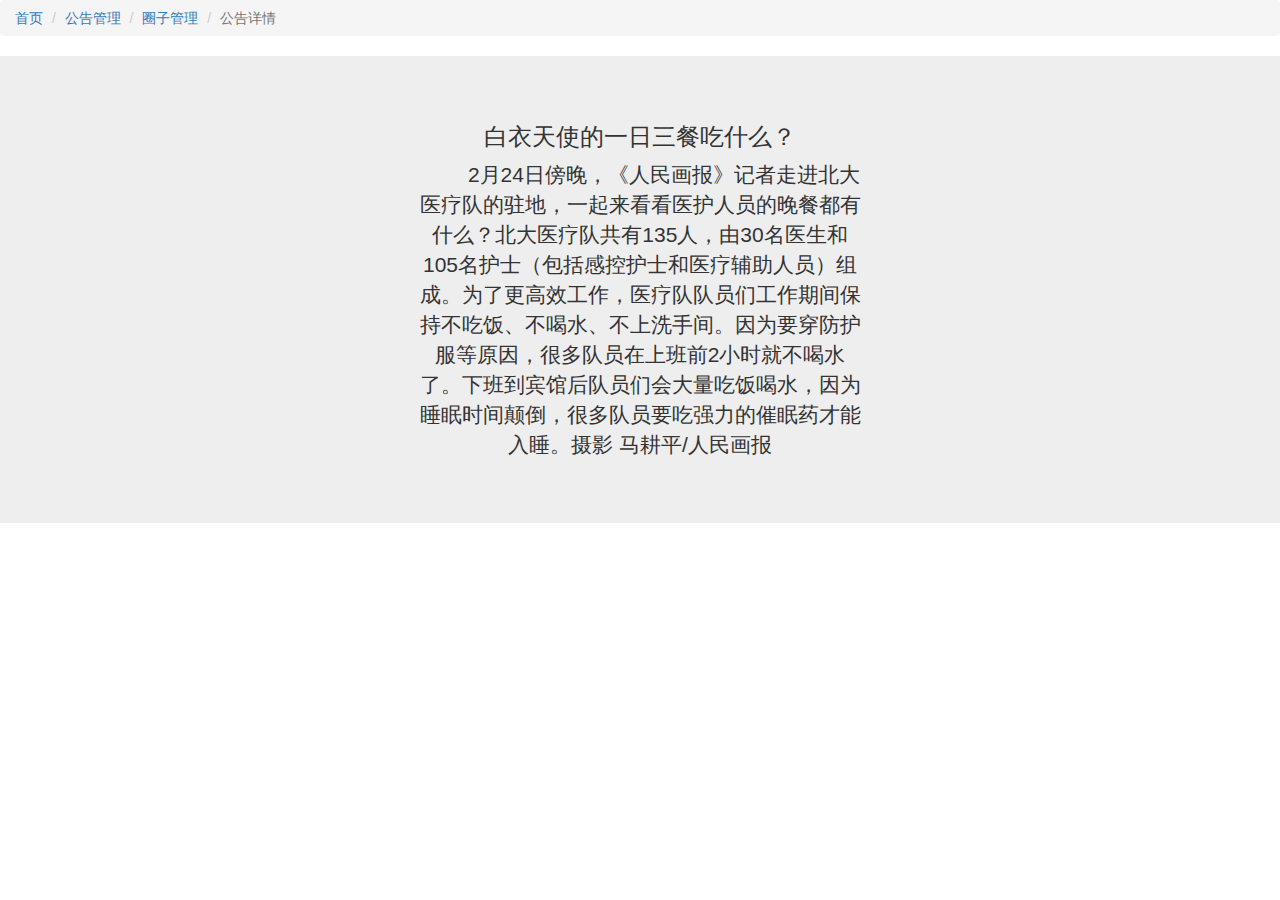
<file: src/main/resources/templates/Notice_content.html>
<!DOCTYPE html>
<html lang="en" xmlns:th="http://www.thymeleaf.org">
<head>
    <meta charset="UTF-8">
    <title>公告详情</title>
</head>
<!-- 最新版本的 Bootstrap 核心 CSS 文件 -->
<link type="text/css" rel="stylesheet" href="../static/bootstrap/css/bootstrap.min.css" th:href="@{../bootstrap/css/bootstrap.min.css}">
<script src="../static/bootstrap/js/jquery.min.js" th:src="@{../bootstrap/js/jquery.min.js}"></script>
<script src="../static/bootstrap/js/bootstrap.min.js" th:src="@{../bootstrap/js/bootstrap.min.js}"></script>
    <div>
        <div >
            <ol class="breadcrumb">
                <li><a href="Index.html" th:href="@{Index.html}" >首页</a></li>
                <li th:if="${param1}==1"><a href="Notice_index.html" th:href="@{/getAllNotice(nowPage=1,param=1)}" >公告管理</a></li>
                <li th:if="${param1}!=1"><a href="Circle.html." th:href="@{/getAllCircle(nowPage=1,param=1)}" >圈子管理</a></li>

                <li class="active">公告详情</li>
            </ol>
        </div>
        <div class="jumbotron" style="text-align: center;">
            <div style="border: 0px solid red;width: 450px;height:auto;margin: 0 auto;">
                <h3 th:text="${param1}==1?${notice.title}:${circle.content}">白衣天使的一日三餐吃什么？</h3>
                <p th:text="${param1}==1?${notice.content}:${circle.content}">&emsp;&emsp; 2月24日傍晚，《人民画报》记者走进北大医疗队的驻地，一起来看看医护人员的晚餐都有什么？北大医疗队共有135人，由30名医生和105名护士（包括感控护士和医疗辅助人员）组成。为了更高效工作，医疗队队员们工作期间保持不吃饭、不喝水、不上洗手间。因为要穿防护服等原因，很多队员在上班前2小时就不喝水了。下班到宾馆后队员们会大量吃饭喝水，因为睡眠时间颠倒，很多队员要吃强力的催眠药才能入睡。摄影 马耕平/人民画报 </p>
                <!--<p><a class="btn btn-primary btn-lg" href="#" role="button">Learn more</a></p>-->
            </div>
        </div>
    </div>

</body>
</html>
</file>
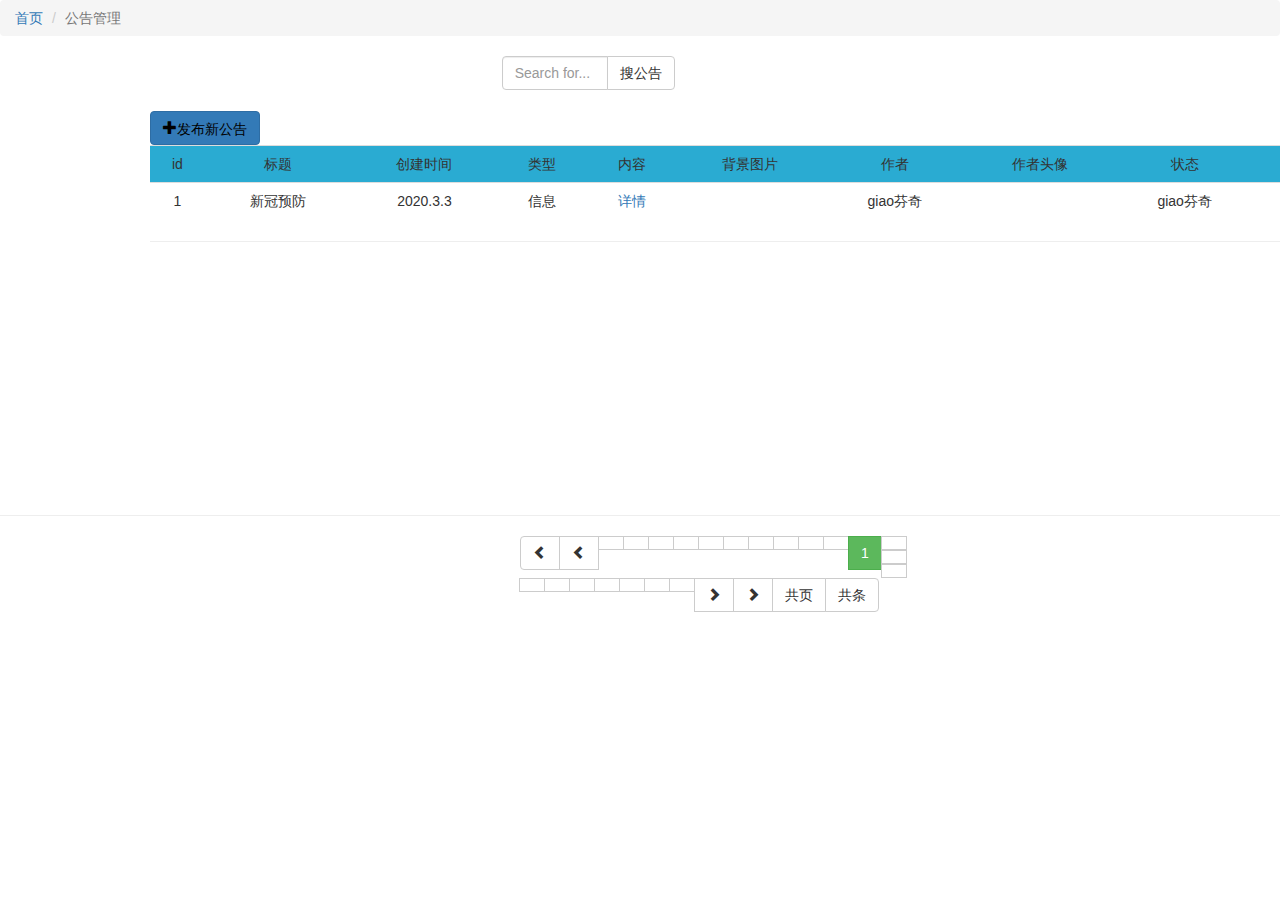
<file: src/main/resources/templates/Notice_index.html>
<!DOCTYPE html>
<html lang="en" xmlns:th="http://www.thymeleaf.org">
<head>
    <meta charset="UTF-8">
    <title>公告主页</title>
</head>
<link rel="stylesheet" type="text/css" href="../static/css/Notice_index.css" th:href="@{css/Notice_index.css}">
<!-- 最新版本的 Bootstrap 核心 CSS 文件 -->
<link type="text/css" rel="stylesheet" href="../static/bootstrap/css/bootstrap.min.css" th:href="@{../bootstrap/css/bootstrap.min.css}">
<script src="../static/bootstrap/js/jquery.min.js" th:src="@{../bootstrap/js/jquery.min.js}"></script>
<script src="../static/bootstrap/js/bootstrap.min.js" th:src="@{../bootstrap/js/bootstrap.min.js}"></script>
<body>
<div>
    <div >
        <ol class="breadcrumb">
            <li><a href="Index.html">首页</a></li>

            <li class="active">公告管理</li>
        </ol>
    </div>
    <div class="row">
        <div class="col-md-4"></div>
        <div class="col-md-4" style="margin-left: 50px;">
            <div class="col-lg-6">
                <div class="input-group">
                    <input type="text" class="form-control" id="input1" onkeyup="this.value=this.value.replace(/^\s+|\s+$/g,'')" th:value="${inputValue!=null}?${inputValue}:''" placeholder="Search for..." >
                    <span class="input-group-btn">
                        <button class="btn btn-default" type="button"  data-toggle="tooltip" data-placement="bottom" title="按标题" onclick="submit()" >搜公告</button>
                    </span>
                </div><!-- /input-group -->
            </div><!-- /.col-lg-6 -->
        </div>
        <div class="col-md-4"></div>
    </div>

    <div style="margin-top: 20px;margin-left: 150px;">
        <!-- Provides extra visual weight and identifies the primary action in a set of buttons -->
        <button type="button" class="btn btn-primary"><a href="Notice_release.html" th:href="@{/getType}" class="glyphicon glyphicon-plus" style="color: black">发布新公告</a></button>

    </div>
    <div th:fragment="pageNotice" id="pageNotice">
        <div class="div1" >
            <div>
                <table class="table table-striped">
                    <tr style="text-align: center;background-color: #2aabd2">
                        <td>id</td>
                        <td>标题</td>
                        <td>创建时间</td>
                        <td>类型</td>
                        <td>内容</td>
                        <td>背景图片</td>
                        <td>作者</td>
                        <td>作者头像</td>
                        <td >状态</td>
                        <td >操作</td>


                    </tr>
                    <tr style="text-align: center" th:each="notice:${notice}">
                        <td th:text="${notice.noticeId}">1</td>
                        <td th:text="${notice.title}">新冠预防</td>
                        <td th:text="${notice.createTime}">2020.3.3</td>
                        <td th:text="${notice.type.typeName}">信息</td>
                        <td ><a href="Notice_content.html" th:href="@{/noticeContent(param=${notice.noticeId})}">详情</a></td>
                        <td><a th:href="@{${notice.coverUrl}}"><img  th:width="50px" th:height="50px" th:src="@{${notice.coverUrl}}" ></a></td>
                        <td th:text="${notice.author}">giao芬奇</td>
                        <td><a th:href="@{${notice.authorUrl}}"><img  th:width="50px" th:height="50px" th:src="@{${notice.authorUrl}}" ></a></td>
                        <td th:text="${notice.active}">giao芬奇</td>
                        <td><button type="button" class="glyphicon glyphicon-cog"  data-toggle="tooltip" data-placement="left" title="更改状态" th:onclick="del([[${notice.noticeId}]],[[${pageResult.nowPage}]]);"></button></td>

                </tr>


                </table><hr>

            </div>

        </div>
        <div style="border:0px solid red;width: 100%;height: 1px;background-color: #eeeeee;margin-top: 70px;">

        </div>
            <div style="margin-top: 20px;">
                <div class="div2">
                    <div class="div3" >
                        <div style="">
                            <div class="btn-group"  role="group" aria-label="..." th:object="${pageResult}" >
                                <button type="button" class="btn btn-default" th:disabled="*{(nowPage!=1)?'false':'disabled'}" th:if="*{findParam==1}" th:onclick="submit2([[*{nowPage}-1]])" ><text class="glyphicon glyphicon-chevron-left" ></text> </button>
                                <button type="button" class="btn btn-default" th:disabled="*{(nowPage!=1)?'false':'disabled'}" th:if="*{findParam==2}"  th:onclick="submit1([[*{nowPage}-1]]);"><text class="glyphicon glyphicon-chevron-left" ></text></button>

                                <button type="button" class="btn btn-default" th:if="*{nowPage==(totalPage-1)&&totalPage>4&&findParam==1}" th:text="*{nowPage-3}" th:onclick="submit2([[*{nowPage}-3]])" ></button>
                                <button type="button" class="btn btn-default" th:if="*{nowPage==(totalPage-1)&&totalPage>4&&findParam==2}" th:text="*{nowPage-3}" th:onclick="submit1([[*{nowPage}-3]]);"></button>
                                <button type="button" class="btn btn-default" th:if="*{nowPage==totalPage&&totalPage>4&&findParam==1}" th:text="*{nowPage-4}" th:onclick="submit2([[*{nowPage}-4]])"></button>
                                <button type="button" class="btn btn-default" th:if="*{nowPage==totalPage&&totalPage>4&&findParam==2}" th:text="*{nowPage-4}" th:onclick="submit1([[*{nowPage}-2]]);"></button>
                                <button type="button" class="btn btn-default" th:if="*{nowPage==totalPage&&totalPage>=4&&findParam==1}" th:text="*{nowPage-3}" th:onclick="submit2([[*{nowPage}-3]])"></button>
                                <button type="button" class="btn btn-default" th:if="*{nowPage==totalPage&&totalPage>=4&&findParam==2}" th:text="*{nowPage-3}" th:onclick="submit1([[*{nowPage}-3]]);"></button>

                                <button type="button" class="btn btn-default" th:if="*{nowPage>2&&findParam==1}" th:text="*{nowPage-2}" th:onclick="submit2([[*{nowPage}-2]])"></button>
                                <button type="button" class="btn btn-default" th:if="*{nowPage>2&&findParam==2}" th:text="*{nowPage-2}" th:onclick="submit1([[*{nowPage}-2]]);"></button>
                                <button type="button" class="btn btn-default" th:if="*{nowPage>1&&findParam==1}" th:text="*{nowPage-1}" th:onclick="submit2([[*{nowPage}-1]])"></button>
                                <button type="button" class="btn btn-default" th:if="*{nowPage>1&&findParam==2}" th:text="*{nowPage-1}" th:onclick="submit1([[*{nowPage}-1]]);"></button>
                                <button type="button" class="btn btn-success" th:href="@{/getAllNotice(*{nowPage})}" th:text="*{nowPage}">1</button>
                                <button type="button" class="btn btn-default" th:if="*{nowPage!=totalPage&&nowPage!=totalPage+1&&findParam==1}" th:text="*{nowPage+1}" th:onclick="submit2([[*{nowPage}+1]])"></button>
                                <button type="button" class="btn btn-default" th:if="*{nowPage!=totalPage&&nowPage!=totalPage+1&&findParam==2}" th:text="*{nowPage+1}" th:onclick="submit1([[*{nowPage}+1]]);"></button>
                                <button type="button" class="btn btn-default" th:if="*{nowPage!=totalPage&&nowPage!=totalPage+1&&nowPage!=totalPage-1&&findParam==1}" th:text="*{nowPage+2}"  th:onclick="submit2([[*{nowPage}+2]])"></button>
                                <button type="button" class="btn btn-default" th:if="*{nowPage!=totalPage&&nowPage!=totalPage+1&&nowPage!=totalPage-1&&findParam==2}" th:text="*{nowPage+2}"  th:onclick="submit1([[*{nowPage}+2]]);"></button>

                                <button type="button" class="btn btn-default" th:if="*{nowPage==1&&totalPage>=4&&findParam==1}" th:text="*{nowPage+3}" th:onclick="submit2([[*{nowPage}+3]])"></button>
                                <button type="button" class="btn btn-default" th:if="*{nowPage==1&&totalPage>=4&&findParam==2}" th:text="*{nowPage+3}" th:onclick="submit1([[*{nowPage}+3]]);"></button>
                                <button type="button" class="btn btn-default" th:if="*{nowPage==1&&totalPage>4&&findParam==1}" th:text="*{nowPage+4}" th:onclick="submit2([[*{nowPage}+4]])"></button>
                                <button type="button" class="btn btn-default" th:if="*{nowPage==1&&totalPage>4&&findParam==2}" th:text="*{nowPage+4}" th:onclick="submit1([[*{nowPage}+4]]);"></button>
                                <button type="button" class="btn btn-default" th:if="*{nowPage==2&&totalPage>4&&findParam==1}" th:text="*{nowPage+3}" th:onclick="submit2([[*{nowPage}+3]])"></button>
                                <button type="button" class="btn btn-default" th:if="*{nowPage==2&&totalPage>4&&findParam==2}" th:text="*{nowPage+3}" th:onclick="submit1([[*{nowPage}+3]]);"></button>

                                <button type="button" class="btn btn-default" th:disabled="*{nowPage!=totalPage}?'false':'disabled'" th:if="*{findParam==1}" th:onclick="submit2([[*{nowPage}+1]])"><text class="glyphicon glyphicon-chevron-right" ></text></button>
                                <button type="button" class="btn btn-default" th:disabled="*{nowPage!=totalPage}?'false':'disabled'" th:if="*{findParam==2}" th:onclick="submit1([[*{nowPage}+1]]);"><text class="glyphicon glyphicon-chevron-right" ></text></button>

                                <button type="button" class="btn btn-default" style="text-align: center;">共<span th:text="*{totalPage}"></span>页</button>
                                <button type="button" class="btn btn-default" style="text-align: center;">共<span th:text="*{totalCount}"></span>条</button>
                            </div>
                        </div>
                    </div>

                </div>



            </div>
    </div>
</div>

</div>

</body>

<script type = "text/javascript" th:inline="javascript">
    function submit(nowPage){
        //搜索

        var inputdata=$('#input1').val();
        if(inputdata!=""&&inputdata!=undefined&&inputdata!=null) {
            var url = "/findNotice?param=" + $('#input1').val()+"&type="+"1"+"&nowPage="+"1";
            $('#pageNotice').load(url);

        }else {

            if (confirm("输入有误"))
            {
                location.reload([false]) ;
                return true;
            }else {
                location.reload([false]) ;
                return false;
            }


        }

    }
   function submit1(nowPage){
       //搜索

       var inputdata=$('#input1').val();
       if(inputdata!=""&&inputdata!=undefined&&inputdata!=null) {
           var url = "/findNotice?param=" + $('#input1').val()+"&type="+"1"+"&nowPage="+nowPage;
           $('#pageNotice').load(url);

       }else {

           if (confirm("输入有误"))
           {
               location.reload([false]) ;
               return true;
           }else {
               location.reload([false]) ;
               return false;
           }


       }

   }
    //页面分页
    function submit2(nowPage){


            var url = "/getAllNotice?nowPage=" +nowPage+"&param="+"0";

            $('#pageNotice').load(url);



    }

   function del(noticeId,nowPage)
   {
       if(confirm("确定要删除吗？"))
       {

           var url = "/delNotice?param=" + noticeId+"&nowPage="+nowPage;
           $('#pageNotice').load(url);

           return true;
       }
       else
       {
           return false;
       }

   }


</script>
</html>
</file>
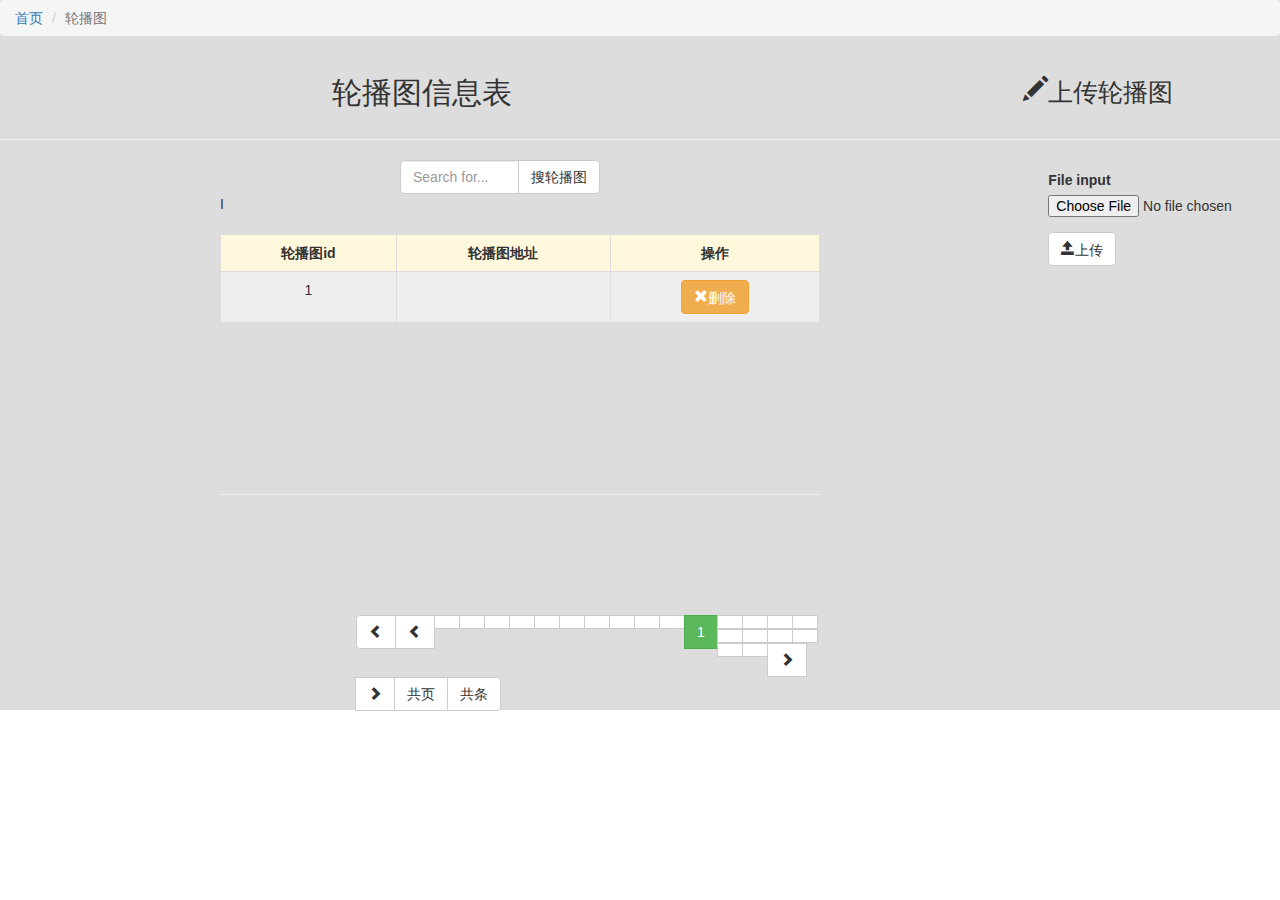
<file: src/main/resources/templates/Plan.html>
<!DOCTYPE html>
<html lang="en" xmlns:th="http://www.thymeleaf.org">
<head>
    <meta charset="UTF-8">
    <title>轮播图</title>
</head>
<!-- 最新版本的 Bootstrap 核心 CSS 文件 -->
<link type="text/css" rel="stylesheet" href="../static/bootstrap/css/bootstrap.min.css" th:href="@{../bootstrap/css/bootstrap.min.css}">
<script src="../static/bootstrap/js/jquery.min.js" th:src="@{../bootstrap/js/jquery.min.js}"></script>
<script src="../static/bootstrap/js/bootstrap.min.js" th:src="@{../bootstrap/js/bootstrap.min.js}"></script>

<body>
<div style="background-color:#DDDDDD;width: 100%;height: 710px;">
    <div >
        <ol class="breadcrumb">
            <li><a href="Index.html">首页</a></li>
            <li class="active">轮播图</li>
        </ol>
    </div>
    <div class="row">

        <div class="col-lg-8" style="text-align: center"><h2 >轮播图信息表</h2></div>
        <div class="col-md-4">
            <div class="glyphicon glyphicon-pencil" style="font-size: 25px;margin-left: 150px;margin-top: 20px;">上传轮播图</div>
        </div>
    </div><hr>
    <div class="row">
        <div class="col-md-8" >
            <div style="width: 200px;height: 100%;text-align: center;margin-left: 400px;">
                <div class="input-group">
                    <input type="text" class="form-control" placeholder="Search for..." id="input1" onkeyup="this.value=this.value.replace(/^\s+|\s+$/g,'')">
                    <span class="input-group-btn">
        <button class="btn btn-default" type="button"  data-toggle="tooltip" data-placement="bottom" title="按关键字" onclick="submit();">搜轮播图</button>
      </span>
                </div>

            </div>
            <div th:fragment="pagePlan" id="pagePlan">
            <div style="height: 500px;width: 600px;border: 0px solid red;margin-left: 220px;" >
                <div style="width: 100%;height: 300px;border: 0px solid red;padding: 0 auto;">
                    <table class="table table-bordered" style="margin-top: 20px;">
                        <tr>
                            <th style="text-align: center;background-color: cornsilk;">轮播图id</th>
                            <th style="text-align: center;background-color: cornsilk;">轮播图地址</th>
                            <th style="text-align: center;background-color: cornsilk;">操作</th>

                        </tr>
I
                        <tr style="text-align: center;background-color: #eeeeee" th:each="plan:${plan}">
                            <td th:text="${plan.id}">1</td>
                            <td> <a th:href="@{${plan.planImg}}"><img  th:width="50px" th:height="50px" th:src="@{${plan.planImg}}" ></a></td>
                            <td ><!-- Indicates caution should be taken with this action -->
                                <button type="button" class="btn btn-warning" data-toggle="tooltip" data-placement="bottom"  th:onclick="del([[${plan.id}]],[[${pageResult.nowPage}]]);"><text class="glyphicon glyphicon-remove">删除</text></button></td>
                        </tr>

                    </table>
                </div>
                <div style="border:0px solid red;width: 100%;height: 1px;background-color: #eeeeee;">

                </div>
                <div style="margin-left:136px;margin-top: 120px;">
                    <div class="btn-group"  role="group" aria-label="..." th:object="${pageResult}" >
                        <button type="button" class="btn btn-default" th:disabled="*{(nowPage!=1)?'false':'disabled'}" th:if="*{findParam==1}" th:onclick="submit2([[*{nowPage}-1]])" ><text class="glyphicon glyphicon-chevron-left" ></text> </button>
                        <button type="button" class="btn btn-default" th:disabled="*{(nowPage!=1)?'false':'disabled'}" th:if="*{findParam==2}"  th:onclick="submit1([[*{nowPage}-1]]);"><text class="glyphicon glyphicon-chevron-left" ></text></button>

                        <button type="button" class="btn btn-default" th:if="*{nowPage==(totalPage-1)&&totalPage>4&&findParam==1}" th:text="*{nowPage-3}" th:onclick="submit2([[*{nowPage}-3]])" ></button>
                        <button type="button" class="btn btn-default" th:if="*{nowPage==(totalPage-1)&&totalPage>4&&findParam==2}" th:text="*{nowPage-3}" th:onclick="submit1([[*{nowPage}-3]]);"></button>
                        <button type="button" class="btn btn-default" th:if="*{nowPage==totalPage&&totalPage>4&&findParam==1}" th:text="*{nowPage-4}" th:onclick="submit2([[*{nowPage}-4]])"></button>
                        <button type="button" class="btn btn-default" th:if="*{nowPage==totalPage&&totalPage>4&&findParam==2}" th:text="*{nowPage-4}" th:onclick="submit1([[*{nowPage}-2]]);"></button>
                        <button type="button" class="btn btn-default" th:if="*{nowPage==totalPage&&totalPage>=4&&findParam==1}" th:text="*{nowPage-3}" th:onclick="submit2([[*{nowPage}-3]])"></button>
                        <button type="button" class="btn btn-default" th:if="*{nowPage==totalPage&&totalPage>=4&&findParam==2}" th:text="*{nowPage-3}" th:onclick="submit1([[*{nowPage}-3]]);"></button>

                        <button type="button" class="btn btn-default" th:if="*{nowPage>2&&findParam==1}" th:text="*{nowPage-2}" th:onclick="submit2([[*{nowPage}-2]])"></button>
                        <button type="button" class="btn btn-default" th:if="*{nowPage>2&&findParam==2}" th:text="*{nowPage-2}" th:onclick="submit1([[*{nowPage}-2]]);"></button>
                        <button type="button" class="btn btn-default" th:if="*{nowPage>1&&findParam==1}" th:text="*{nowPage-1}" th:onclick="submit2([[*{nowPage}-1]])"></button>
                        <button type="button" class="btn btn-default" th:if="*{nowPage>1&&findParam==2}" th:text="*{nowPage-1}" th:onclick="submit1([[*{nowPage}-1]]);"></button>
                        <button type="button" class="btn btn-success" th:href="@{/getAllNotice(*{nowPage})}" th:text="*{nowPage}">1</button>
                        <button type="button" class="btn btn-default" th:if="*{nowPage!=totalPage&&nowPage!=totalPage+1&&findParam==1}" th:text="*{nowPage+1}" th:onclick="submit2([[*{nowPage}+1]])"></button>
                        <button type="button" class="btn btn-default" th:if="*{nowPage!=totalPage&&nowPage!=totalPage+1&&findParam==2}" th:text="*{nowPage+1}" th:onclick="submit1([[*{nowPage}+1]]);"></button>
                        <button type="button" class="btn btn-default" th:if="*{nowPage!=totalPage&&nowPage!=totalPage+1&&nowPage!=totalPage-1&&findParam==1}" th:text="*{nowPage+2}"  th:onclick="submit2([[*{nowPage}+2]])"></button>
                        <button type="button" class="btn btn-default" th:if="*{nowPage!=totalPage&&nowPage!=totalPage+1&&nowPage!=totalPage-1&&findParam==2}" th:text="*{nowPage+2}"  th:onclick="submit1([[*{nowPage}+2]]);"></button>

                        <button type="button" class="btn btn-default" th:if="*{nowPage==1&&totalPage>=4&&findParam==1}" th:text="*{nowPage+3}" th:onclick="submit2([[*{nowPage}+3]])"></button>
                        <button type="button" class="btn btn-default" th:if="*{nowPage==1&&totalPage>=4&&findParam==2}" th:text="*{nowPage+3}" th:onclick="submit1([[*{nowPage}+3]]);"></button>
                        <button type="button" class="btn btn-default" th:if="*{nowPage==1&&totalPage>4&&findParam==1}" th:text="*{nowPage+4}" th:onclick="submit2([[*{nowPage}+4]])"></button>
                        <button type="button" class="btn btn-default" th:if="*{nowPage==1&&totalPage>4&&findParam==2}" th:text="*{nowPage+4}" th:onclick="submit1([[*{nowPage}+4]]);"></button>
                        <button type="button" class="btn btn-default" th:if="*{nowPage==2&&totalPage>4&&findParam==1}" th:text="*{nowPage+3}" th:onclick="submit2([[*{nowPage}+3]])"></button>
                        <button type="button" class="btn btn-default" th:if="*{nowPage==2&&totalPage>4&&findParam==2}" th:text="*{nowPage+3}" th:onclick="submit1([[*{nowPage}+3]]);"></button>

                        <button type="button" class="btn btn-default" th:disabled="*{nowPage!=totalPage}?'false':'disabled'" th:if="*{findParam==1}" th:onclick="submit2([[*{nowPage}+1]])"><text class="glyphicon glyphicon-chevron-right" ></text></button>
                        <button type="button" class="btn btn-default" th:disabled="*{nowPage!=totalPage}?'false':'disabled'" th:if="*{findParam==2}" th:onclick="submit1([[*{nowPage}+1]]);"><text class="glyphicon glyphicon-chevron-right" ></text></button>

                        <button type="button" class="btn btn-default" style="text-align: center;">共<span th:text="*{totalPage}"></span>页</button>
                        <button type="button" class="btn btn-default" style="text-align: center;">共<span th:text="*{totalCount}"></span>条</button>
                    </div>
                </div>



            </div>
            </div>
        </div>


        <div class="col-md-4">


            <div style="margin-left: 175px" >
                <form    id="form1" method="post" enctype="multipart/form-data" th:action="@{/addPlan}">


                    <div class="form-group" style="margin-top: 10px;" >
                        <label for="exampleInputFile" th:text="轮播图" >File input</label>
                        <input type="file" id="exampleInputFile" name="pic" required="required">
                        <p class="help-block"></p>
                    </div>



                    <button type="submit" class="btn btn-default" style="display:block;" value="Submit"><b class="glyphicon glyphicon-open">上传</b></button>
                    <p th:text="${mes}==1?'上传图片成功':''"th:class="${mes}==1?'glyphicon glyphicon-ok':''" style="margin-left: 20px;margin-top: 20px;font-size: 30px;"></p>
                </form>
            </div>
        </div>


    </div>


</div>

</body>
<script type = "text/javascript" th:inline="javascript">

    function submit(){
        //搜索

        var inputdata=$('#input1').val();
        if(inputdata!=""&&inputdata!=undefined&&inputdata!=null) {
            var url = "/findPlan?param=" + $('#input1').val()+"&nowPage="+"1";
            $('#pagePlan').load(url);

        }else {

            if (confirm("输入有误"))
            {
                location.reload([false]) ;
                return true;
            }else {
                location.reload([false]) ;
                return false;
            }


        }

    }

    function submit1(nowPage){
        //搜索

        var inputdata=$('#input1').val();
        if(inputdata!=""&&inputdata!=undefined&&inputdata!=null) {
            var url = "/findPlan?param=" + $('#input1').val()+"&nowPage="+nowPage;
            $('#pagePlan').load(url);

        }else {

            if (confirm("输入有误"))
            {
                location.reload([false]) ;
                return true;
            }else {
                location.reload([false]) ;
                return false;
            }


        }

    }
    //页面分页
    function submit2(nowPage){


        var url = "/getAllPlan?nowPage=" +nowPage+"&param="+"0";

        $('#pagePlan').load(url);



    }


    function del(planId,nowPage)
        {
            if(confirm("确定要删除吗？"))
            {

                var url = "/delPlan?param=" + planId+"&nowPage="+nowPage;
                $('#pagePlan').load(url);



                return true;
            }
            else
            {
                return false;
            }

        }

</script>
</html>
</file>
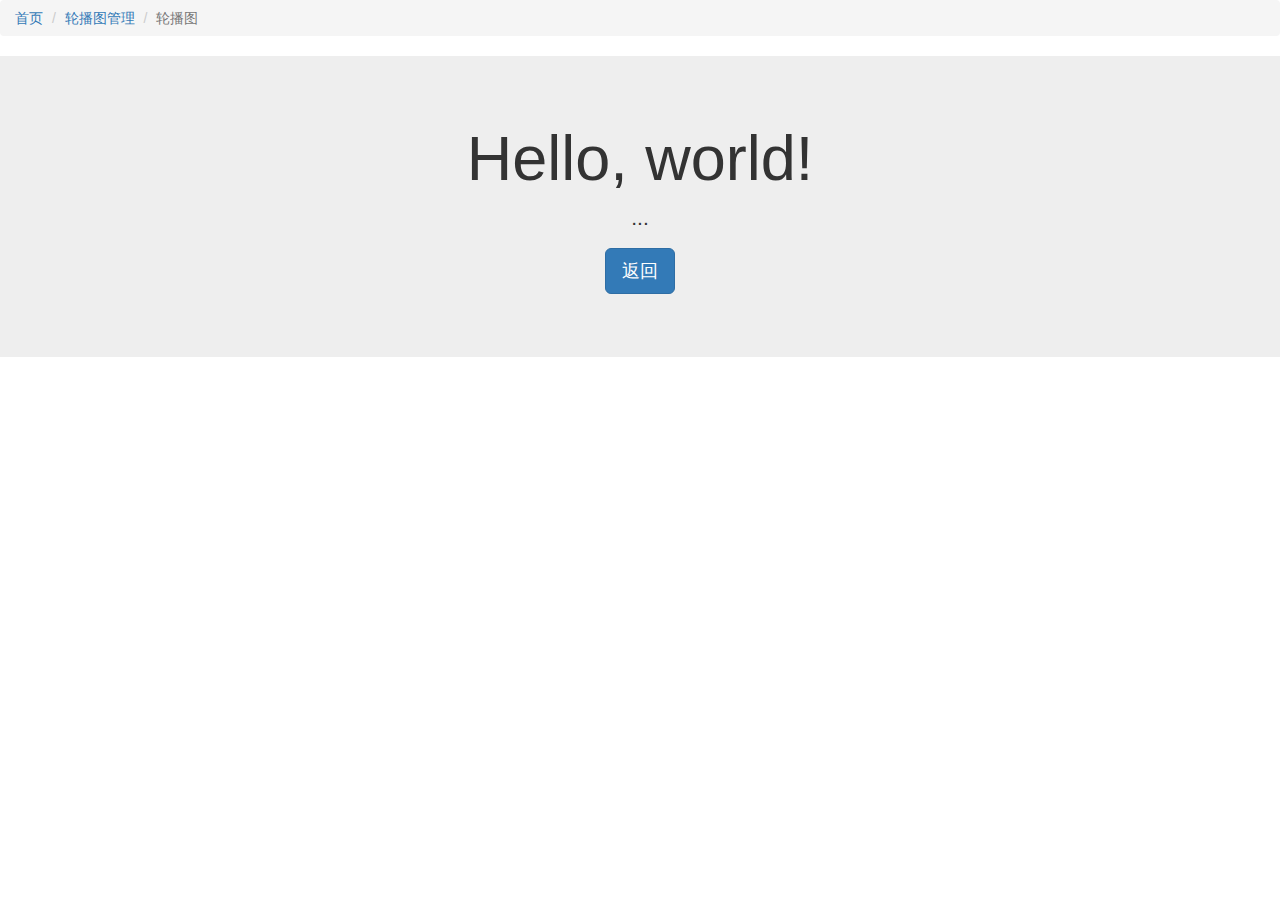
<file: src/main/resources/templates/Plan_add_success.html>
<!DOCTYPE html>
<html lang="en" xmlns:th="http://www.thymeleaf.org">
<head>
    <meta charset="UTF-8">
    <title>添加成功</title>
    <link type="text/css" rel="stylesheet" href="../static/bootstrap/css/bootstrap.min.css" th:href="@{../bootstrap/css/bootstrap.min.css}">
    <script src="../static/bootstrap/js/jquery.min.js" th:src="@{../bootstrap/js/jquery.min.js}"></script>
    <script src="../static/bootstrap/js/bootstrap.min.js" th:src="@{../bootstrap/js/bootstrap.min.js}"></script>
</head>
<body>
<div >
    <ol class="breadcrumb">
        <li><a href="Index.html">首页</a></li>
        <li><a href="Plan.html" th:href="@{/getAllPlan(param=1,nowPage=1)}">轮播图管理</a></li>
        <li class="active">轮播图</li>
    </ol>
</div>
<div class="jumbotron" style="text-align: center">
    <h1 th:text="${mes}">Hello, world!</h1>
    <p>...</p>
    <p><a class="btn btn-primary btn-lg" href="#" role="button" th:href="@{/getAllPlan(param=1,nowPage=1)}">返回</a></p>
</div>

</body>
</html>
</file>
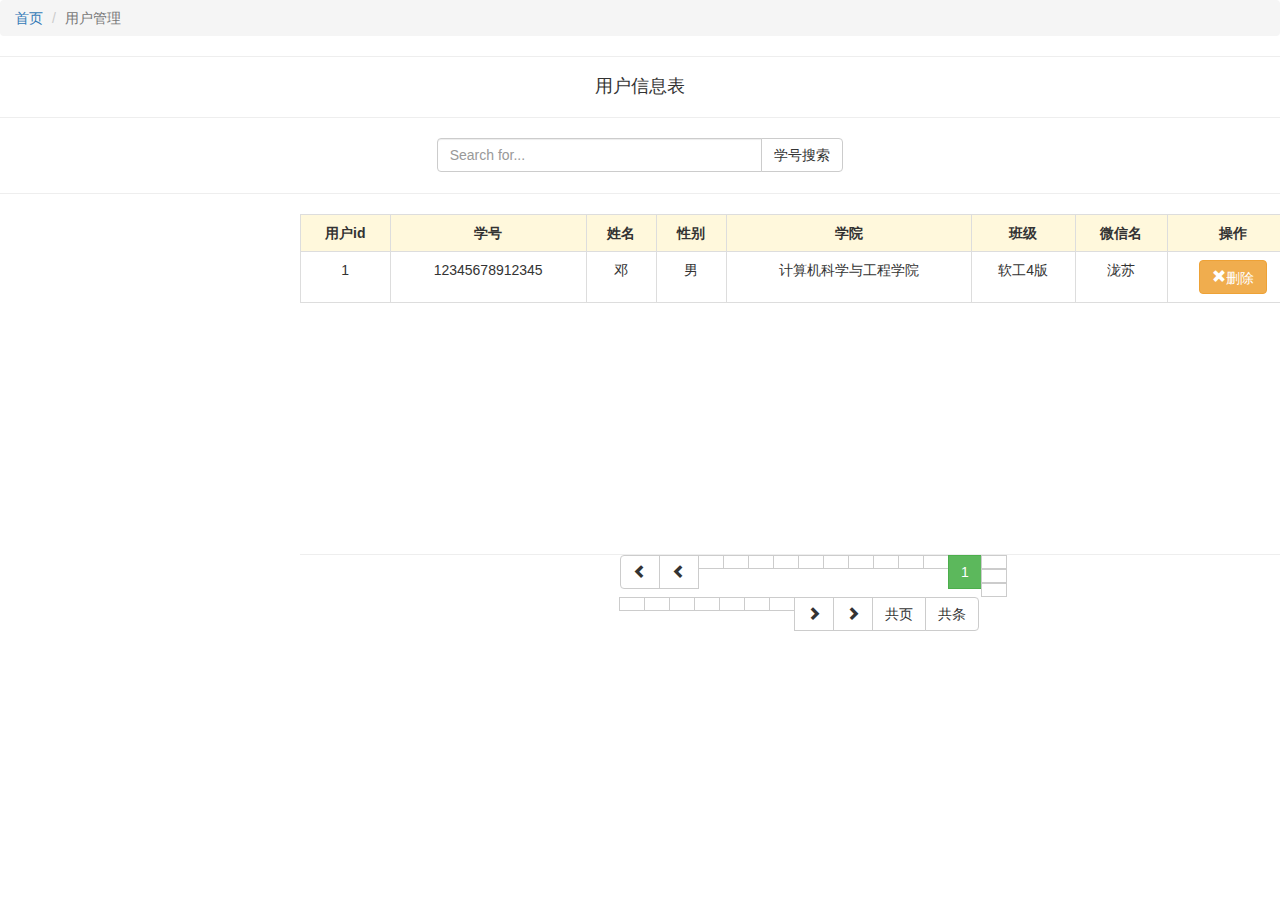
<file: src/main/resources/templates/User.html>
<!DOCTYPE html>
<html lang="en" xmlns:th="http://www.thymeleaf.org">
<head>
    <meta charset="UTF-8">
    <title>用户管理</title>
    <link rel="stylesheet" type="text/css" href="../static/css/User.css" th:href="@{../css/User.css}">
    <link type="text/css" rel="stylesheet" href="../static/bootstrap/css/bootstrap.min.css" th:href="@{../bootstrap/css/bootstrap.min.css}">
    <script src="../static/bootstrap/js/jquery.min.js" th:src="@{../bootstrap/js/jquery.min.js}"></script>
    <script src="../static/bootstrap/js/bootstrap.min.js" th:src="@{../bootstrap/js/bootstrap.min.js}"></script>
</head>

<body>
<div>
    <div >
        <ol class="breadcrumb">
            <li><a href="Index.html">首页</a></li>

            <li class="active">用户管理</li>
        </ol>
    </div><hr>
    <div>
        <h4 style="text-align: center;">用户信息表</h4>

    </div><hr>
    <div>
        <div class="row">
            <div class="col-md-4"></div>
            <div class="col-md-4">
                <div class="input-group">
                    <input type="text" class="form-control" id="input1" placeholder="Search for..." >
                    <span class="input-group-btn">
        <button class="btn btn-default" type="button"  data-toggle="tooltip" data-placement="bottom" title="按学号" onclick="submit()">学号搜索</button>
      </span>
                </div><!-- /input-group -->

            <div class="col-md-4"></div>
        </div>

        </div>

    </div><hr>


        <div th:fragment="pageUser" id="pageUser">
                <div style="width: 1000px;height: 500px;border: 0px solid red;margin-left: 300px;">

                    <div style="border:0px solid red;width: 1000px;height: 340px;" >

                            <table class="table table-bordered" style="margin-top: 20px;text-align: center" >
                                <p th:if="${mes}!=null" th:text="${mes}"></p>
                                <tr>
                                    <th style="text-align: center;background-color: cornsilk;">用户id</th>
                                    <th style="text-align: center;background-color: cornsilk;">学号</th>
                                    <th style="text-align: center;background-color: cornsilk;">姓名</th>
                                    <th style="text-align: center;background-color: cornsilk;">性别</th>
                                    <th style="text-align: center;background-color: cornsilk;">学院</th>
                                    <th style="text-align: center;background-color: cornsilk;">班级</th>
                                    <th style="text-align: center;background-color: cornsilk;">微信名</th>
                                    <th style="text-align: center;background-color: cornsilk;">操作</th>
                                </tr>

                                <tr style="text-align: center;" th:each="user:${user}" >
                                    <td th:text="${user.userId}" >1</td>
                                    <td th:text="${user.studentId}" id="studentId">12345678912345</td>
                                    <td th:text="${user.name}">邓</td>
                                    <td th:text="${user.sex}">男</td>
                                    <td th:text="${user.wecharName}">计算机科学与工程学院</td>
                                    <td th:text="${user.grade}">软工4版</td>
                                    <td th:text="${user.college}">泷苏</td>
                                    <td ><!-- Indicates caution should be taken with this action -->
                                        <button type="button" class="btn btn-warning" th:onclick="del([[${user.studentId}]],[[${pageResult.nowPage}]]);"><text class="glyphicon glyphicon-remove">删除</text></button></td>



                                </tr>



                            </table>

                    </div>
                    <div style="border:0px solid red;width: 1000px;height: 1px;background-color: #eeeeee">

                    </div>

                    <div >
                        <div class="div2" >
                            <div class="div3" >
                                <div style="margin-left: 0px;"  >
                                    <div class="btn-group"  role="group" aria-label="..." th:object="${pageResult}" >
                                        <button type="button" class="btn btn-default" th:disabled="*{(nowPage!=1)?'false':'disabled'}" th:if="*{findParam==1}" th:onclick="submit2([[*{nowPage}-1]])" ><text class="glyphicon glyphicon-chevron-left" ></text> </button>
                                        <button type="button" class="btn btn-default" th:disabled="*{(nowPage!=1)?'false':'disabled'}" th:if="*{findParam==2}"  th:onclick="submit1([[*{nowPage}-1]]);"><text class="glyphicon glyphicon-chevron-left" ></text></button>

                                        <button type="button" class="btn btn-default" th:if="*{nowPage==(totalPage-1)&&totalPage>4&&findParam==1}" th:text="*{nowPage-3}" th:onclick="submit2([[*{nowPage}-3]])" ></button>
                                        <button type="button" class="btn btn-default" th:if="*{nowPage==(totalPage-1)&&totalPage>4&&findParam==2}" th:text="*{nowPage-3}" th:onclick="submit1([[*{nowPage}-3]]);"></button>
                                        <button type="button" class="btn btn-default" th:if="*{nowPage==totalPage&&totalPage>4&&findParam==1}" th:text="*{nowPage-4}" th:onclick="submit2([[*{nowPage}-4]])"></button>
                                        <button type="button" class="btn btn-default" th:if="*{nowPage==totalPage&&totalPage>4&&findParam==2}" th:text="*{nowPage-4}" th:onclick="submit1([[*{nowPage}-2]]);"></button>
                                        <button type="button" class="btn btn-default" th:if="*{nowPage==totalPage&&totalPage>=4&&findParam==1}" th:text="*{nowPage-3}" th:onclick="submit2([[*{nowPage}-3]])"></button>
                                        <button type="button" class="btn btn-default" th:if="*{nowPage==totalPage&&totalPage>=4&&findParam==2}" th:text="*{nowPage-3}" th:onclick="submit1([[*{nowPage}-3]]);"></button>

                                        <button type="button" class="btn btn-default" th:if="*{nowPage>2&&findParam==1}" th:text="*{nowPage-2}" th:onclick="submit2([[*{nowPage}-2]])"></button>
                                        <button type="button" class="btn btn-default" th:if="*{nowPage>2&&findParam==2}" th:text="*{nowPage-2}" th:onclick="submit1([[*{nowPage}-2]]);"></button>
                                        <button type="button" class="btn btn-default" th:if="*{nowPage>1&&findParam==1}" th:text="*{nowPage-1}" th:onclick="submit2([[*{nowPage}-1]])"></button>
                                        <button type="button" class="btn btn-default" th:if="*{nowPage>1&&findParam==2}" th:text="*{nowPage-1}" th:onclick="submit1([[*{nowPage}-1]]);"></button>
                                        <button type="button" class="btn btn-success" th:href="@{/getAllNotice(*{nowPage})}" th:text="*{nowPage}">1</button>
                                        <button type="button" class="btn btn-default" th:if="*{nowPage!=totalPage&&nowPage!=totalPage+1&&findParam==1}" th:text="*{nowPage+1}" th:onclick="submit2([[*{nowPage}+1]])"></button>
                                        <button type="button" class="btn btn-default" th:if="*{nowPage!=totalPage&&nowPage!=totalPage+1&&findParam==2}" th:text="*{nowPage+1}" th:onclick="submit1([[*{nowPage}+1]]);"></button>
                                        <button type="button" class="btn btn-default" th:if="*{nowPage!=totalPage&&nowPage!=totalPage+1&&nowPage!=totalPage-1&&findParam==1}" th:text="*{nowPage+2}"  th:onclick="submit2([[*{nowPage}+2]])"></button>
                                        <button type="button" class="btn btn-default" th:if="*{nowPage!=totalPage&&nowPage!=totalPage+1&&nowPage!=totalPage-1&&findParam==2}" th:text="*{nowPage+2}"  th:onclick="submit1([[*{nowPage}+2]]);"></button>

                                        <button type="button" class="btn btn-default" th:if="*{nowPage==1&&totalPage>=4&&findParam==1}" th:text="*{nowPage+3}" th:onclick="submit2([[*{nowPage}+3]])"></button>
                                        <button type="button" class="btn btn-default" th:if="*{nowPage==1&&totalPage>=4&&findParam==2}" th:text="*{nowPage+3}" th:onclick="submit1([[*{nowPage}+3]]);"></button>
                                        <button type="button" class="btn btn-default" th:if="*{nowPage==1&&totalPage>4&&findParam==1}" th:text="*{nowPage+4}" th:onclick="submit2([[*{nowPage}+4]])"></button>
                                        <button type="button" class="btn btn-default" th:if="*{nowPage==1&&totalPage>4&&findParam==2}" th:text="*{nowPage+4}" th:onclick="submit1([[*{nowPage}+4]]);"></button>
                                        <button type="button" class="btn btn-default" th:if="*{nowPage==2&&totalPage>4&&findParam==1}" th:text="*{nowPage+3}" th:onclick="submit2([[*{nowPage}+3]])"></button>
                                        <button type="button" class="btn btn-default" th:if="*{nowPage==2&&totalPage>4&&findParam==2}" th:text="*{nowPage+3}" th:onclick="submit1([[*{nowPage}+3]]);"></button>

                                        <button type="button" class="btn btn-default" th:disabled="*{nowPage!=totalPage}?'false':'disabled'" th:if="*{findParam==1}" th:onclick="submit2([[*{nowPage}+1]])"><text class="glyphicon glyphicon-chevron-right" ></text></button>
                                        <button type="button" class="btn btn-default" th:disabled="*{nowPage!=totalPage}?'false':'disabled'" th:if="*{findParam==2}" th:onclick="submit1([[*{nowPage}+1]]);"><text class="glyphicon glyphicon-chevron-right" ></text></button>

                                        <button type="button" class="btn btn-default" style="text-align: center;">共<span th:text="*{totalPage}"></span>页</button>
                                        <button type="button" class="btn btn-default" style="text-align: center;">共<span th:text="*{totalCount}"></span>条</button>
                                    </div>
                                </div>
                            </div>

                        </div>


                    </div>
            </div>
        </div>

</div>

</body>

<script type = "text/javascript" th:inline="javascript">
    function submit(){
        //搜索

        var inputdata=$('#input1').val();
        if(inputdata!=""&&inputdata!=undefined&&inputdata!=null) {
            var url = "/findUser?param=" + $('#input1').val()+"&nowPage="+"1";
            $('#pageUser').load(url);

        }else {

            if (confirm("输入有误"))
            {
                location.reload([false]) ;
                return true;
            }else {
                location.reload([false]) ;
                return false;
            }


        }

    }
    //阻止搜索框输入非数字
    $('#input1').bind('input propertychange', function() {
        console.log($(this).val());
        $(this)[0].value = $(this).val().replace(/[^0-9]/g,'')
    });
    function submit1(nowPage){
        //搜索

        var inputdata=$('#input1').val();
        if(inputdata!=""&&inputdata!=undefined&&inputdata!=null) {
            var url = "/findUser?param=" + $('#input1').val()+"&nowPage="+nowPage;
            $('#pageUser').load(url);

        }else {

            if (confirm("输入有误"))
            {
                location.reload([false]) ;
                return true;
            }else {
                location.reload([false]) ;
                return false;
            }


        }

    }
    //页面分页
    function submit2(nowPage){


        var url = "/getAllUser?nowPage=" +nowPage+"&param="+"0";

        $('#pageUser').load(url);



    }




    function del(stuentId,nowPage)
    {
        if(confirm("确定要删除吗？"))
        {

                var url = "/delUser?param=" + stuentId+"&nowPage="+nowPage;
                $('#pageUser').load(url);



            return true;
        }
        else
        {
            return false;
        }

    }




</script>
</html>
</file>
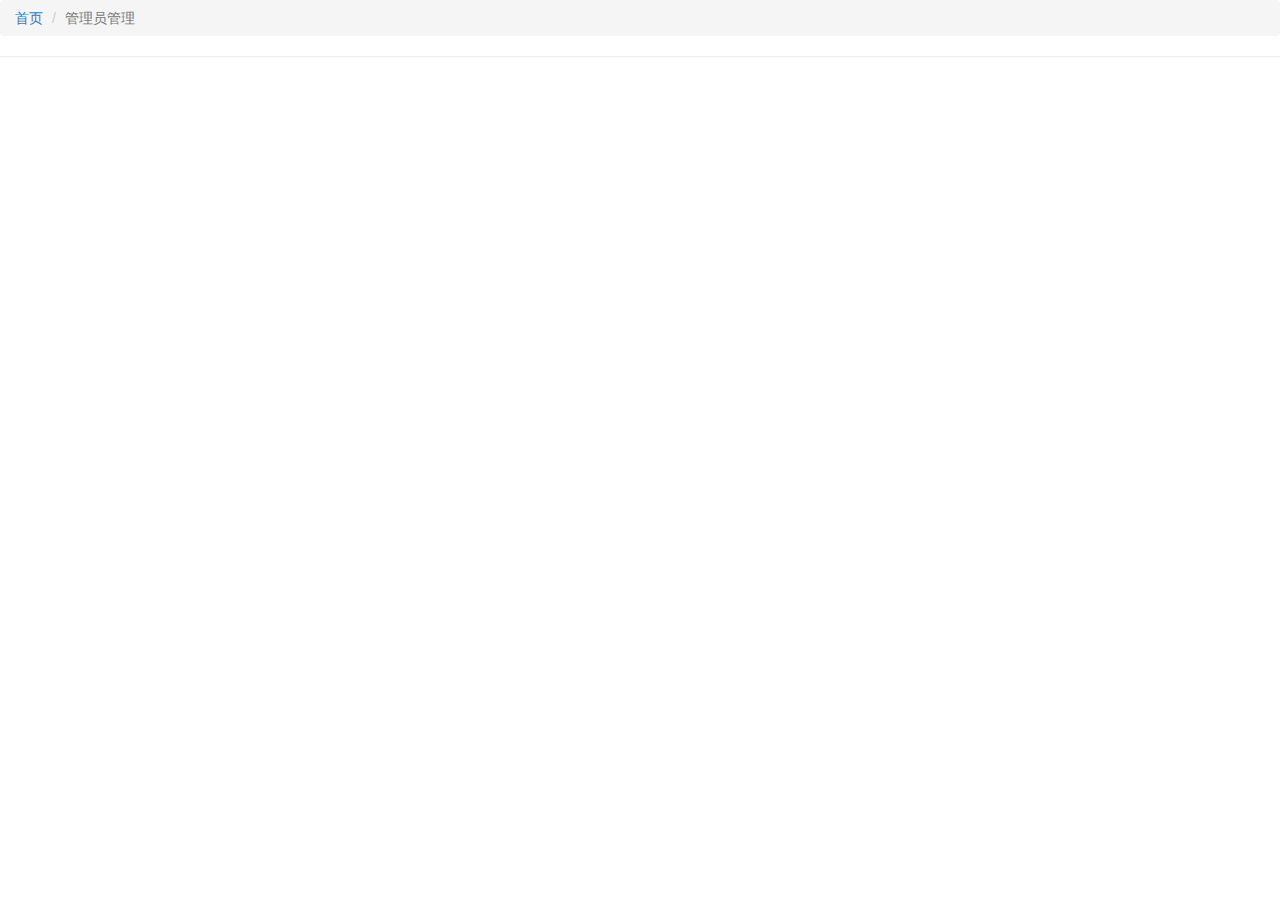
<file: src/main/resources/templates/bar/publicBar.html>
<!DOCTYPE html>
<html lang="en" xmlns:th="http://www.thymeleaf.org">
<head>
    <meta charset="UTF-8">
    <title>Title</title>
    <link type="text/css" rel="stylesheet" href="../../static/bootstrap/css/bootstrap.min.css" th:href="@{../../bootstrap/css/bootstrap.min.css}">
    <script src="../../static/bootstrap/js/jquery.min.js" th:src="@{../../bootstrap/js/jquery.min.js}"></script>
    <script src="../../static/bootstrap/js/bootstrap.min.js" th:src="@{../../bootstrap/js/bootstrap.min.js}"></script>
</head>
<body>
<div th:fragment="bar(active)">
    <ol class="breadcrumb">
        <li><a href="../Index.html">首页</a></li>
        <li class="active" th:class="${active==1?'active':''}">管理员管理</li>
    </ol>
</div><hr>

</body>
</html>
</file>
